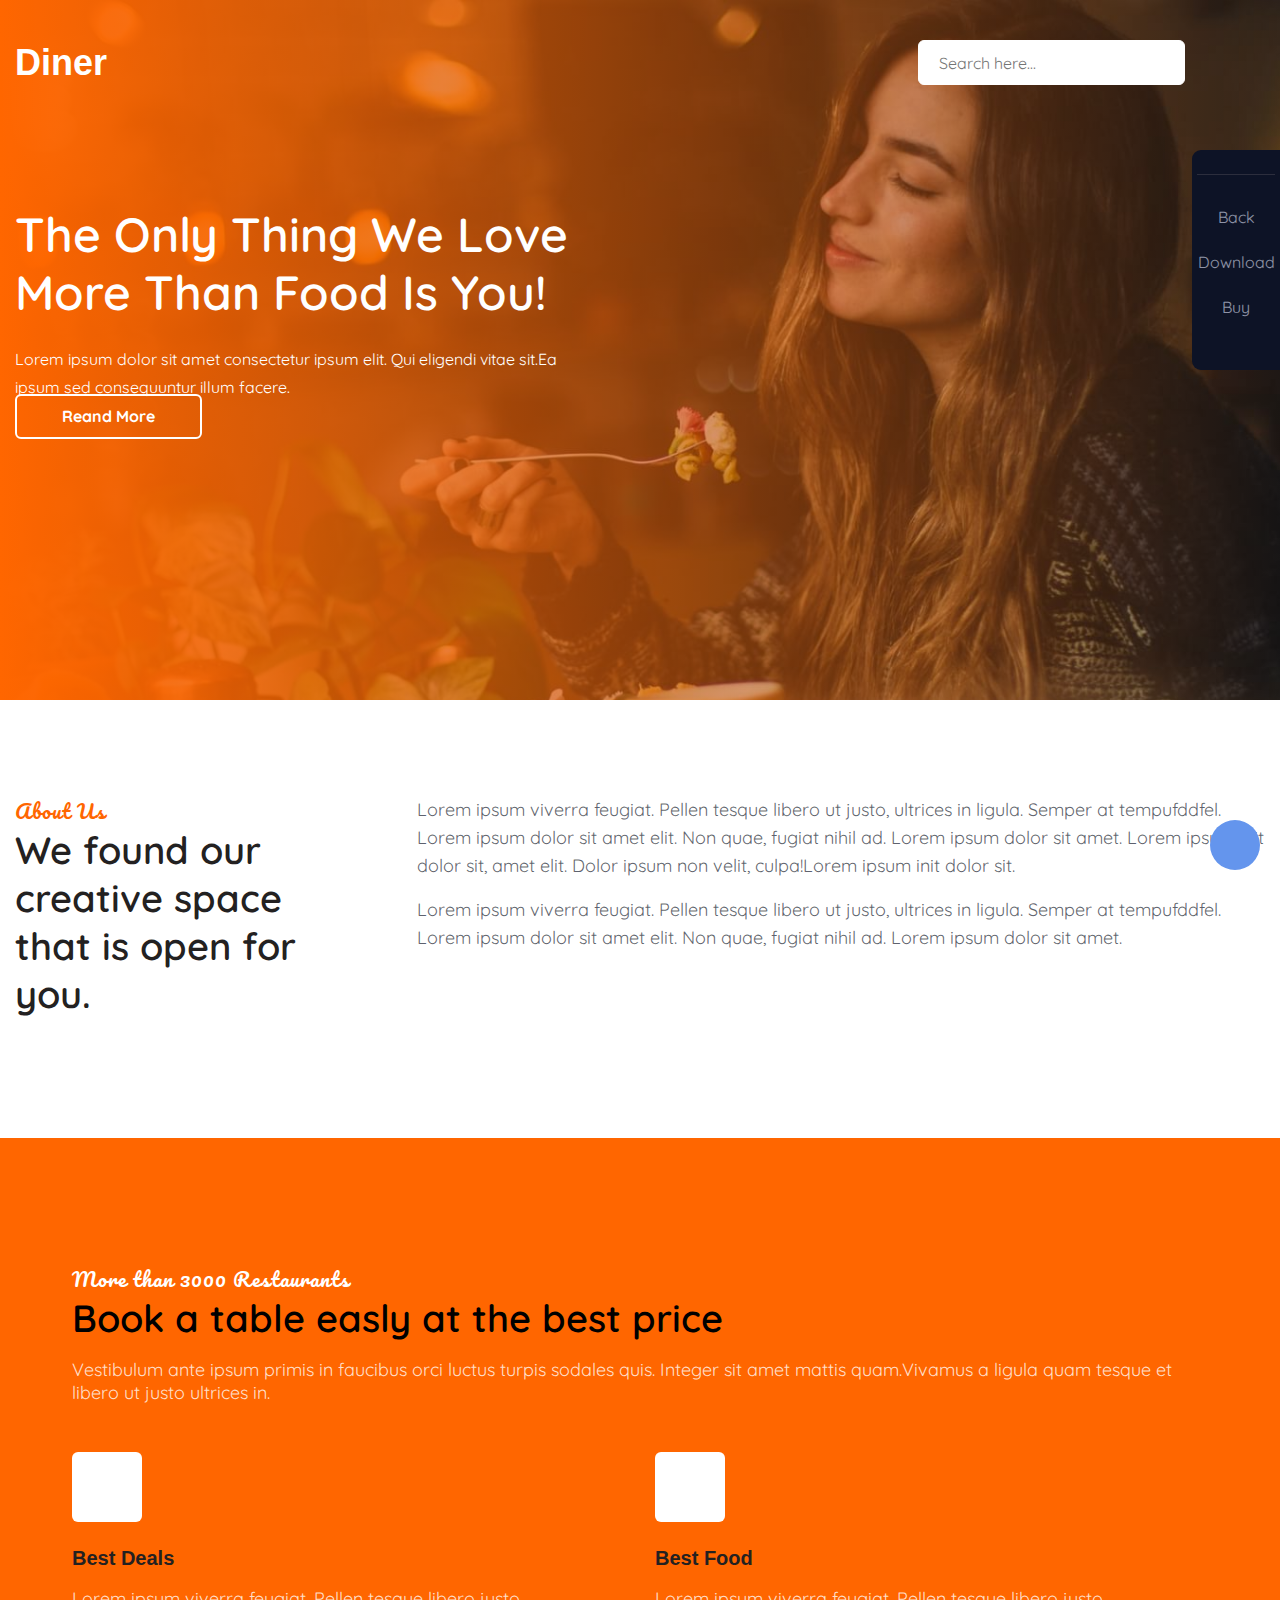
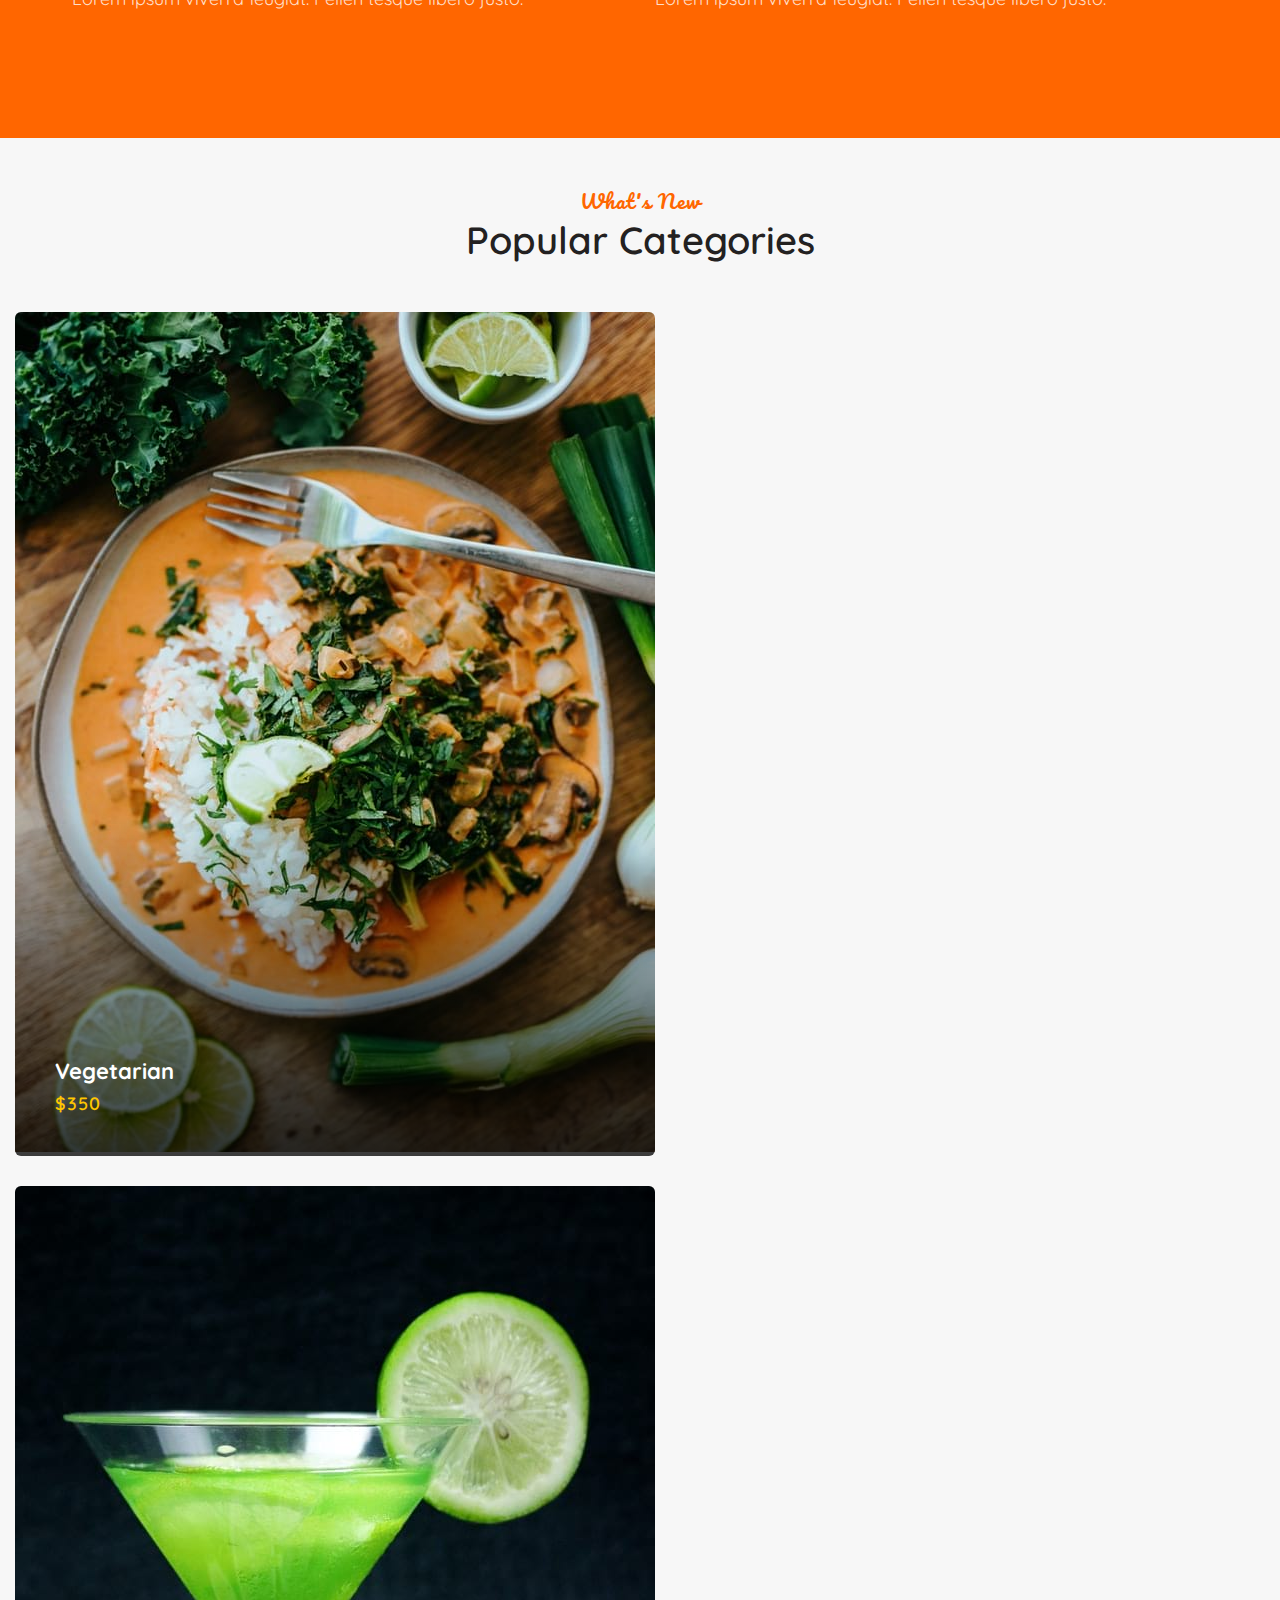
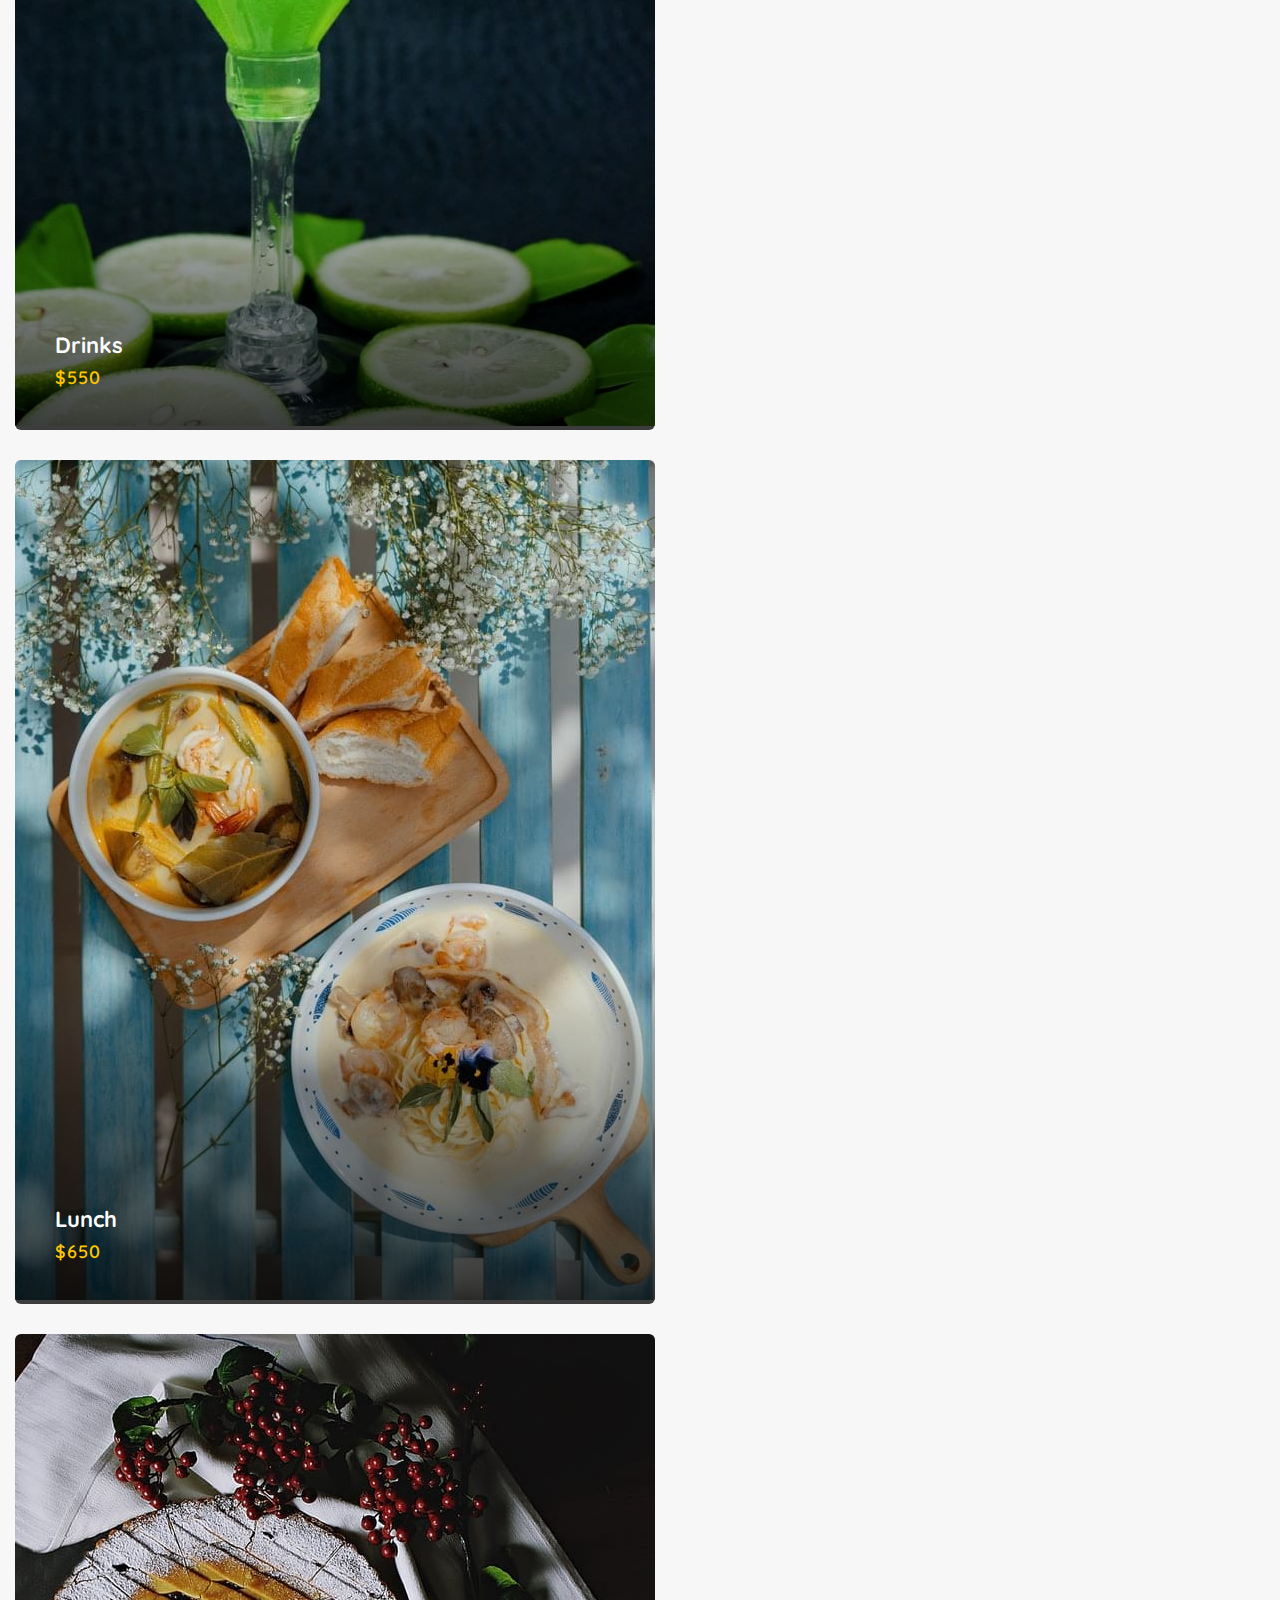
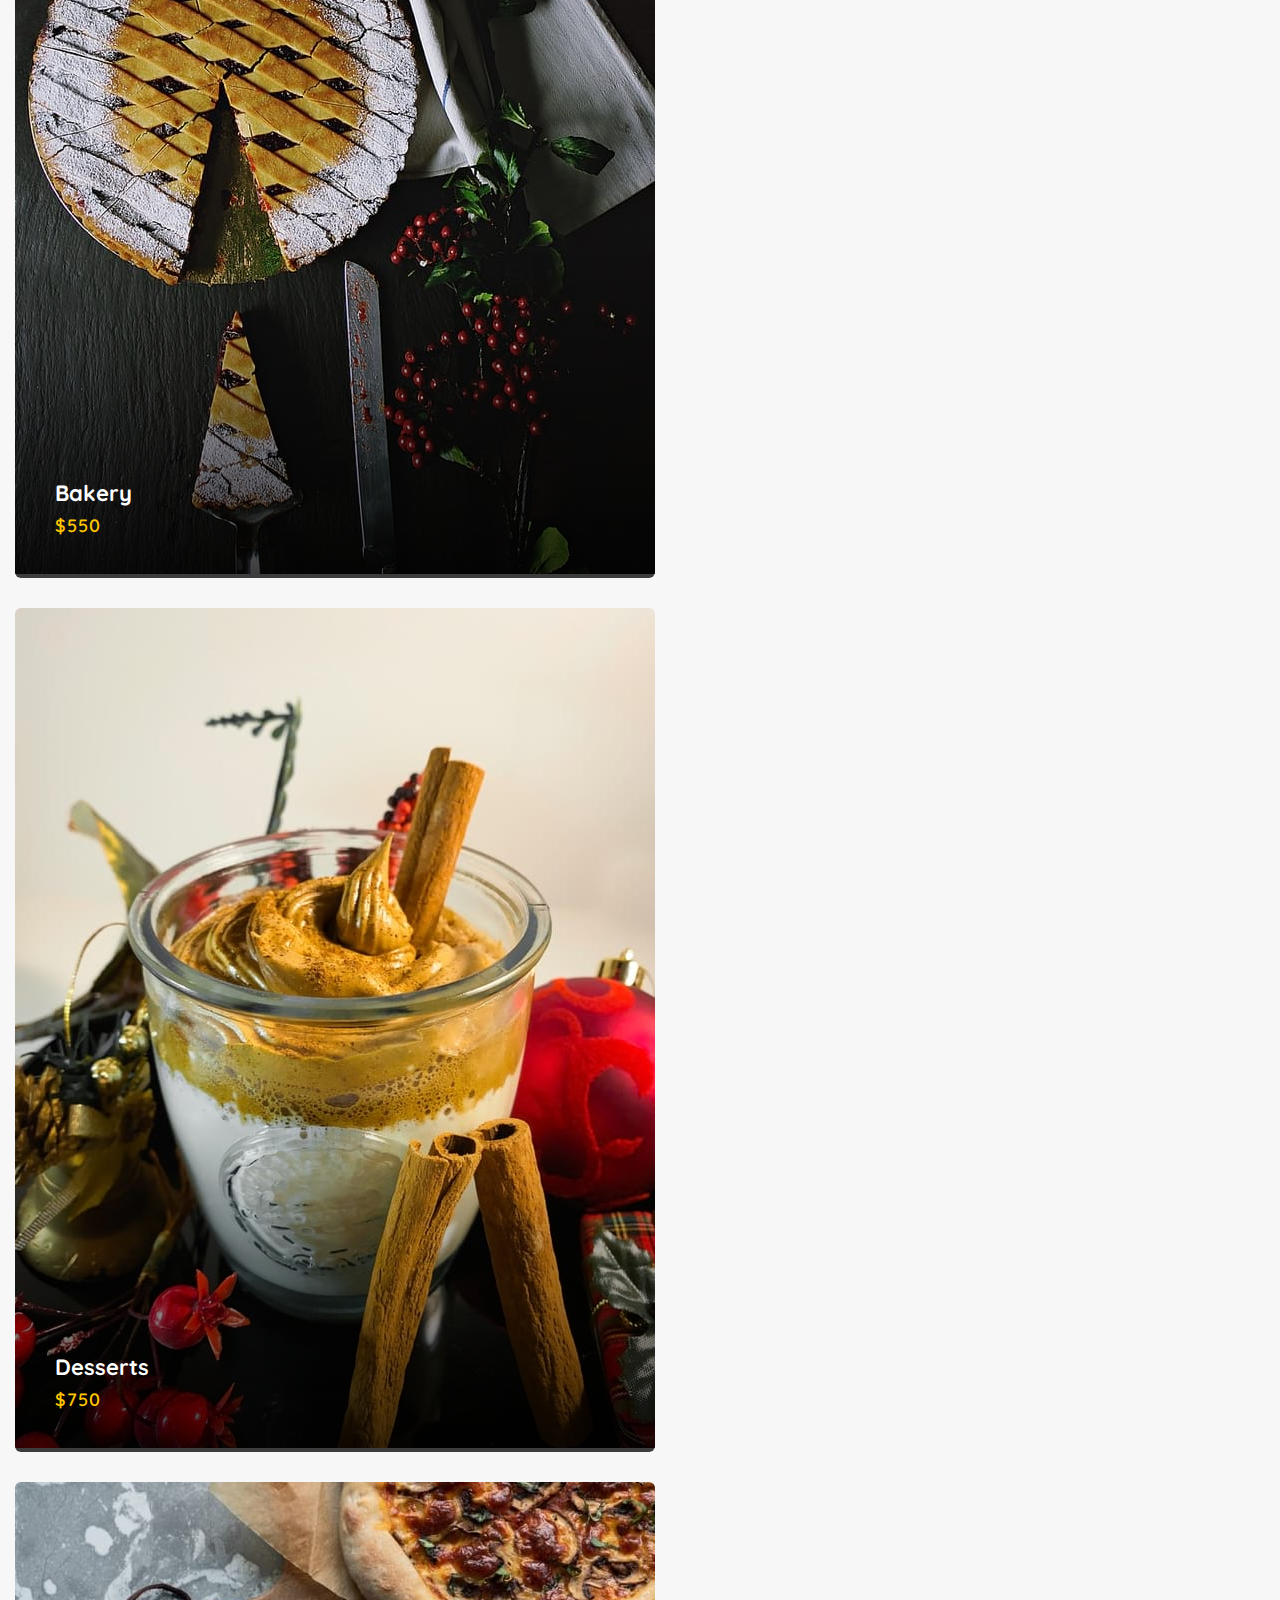
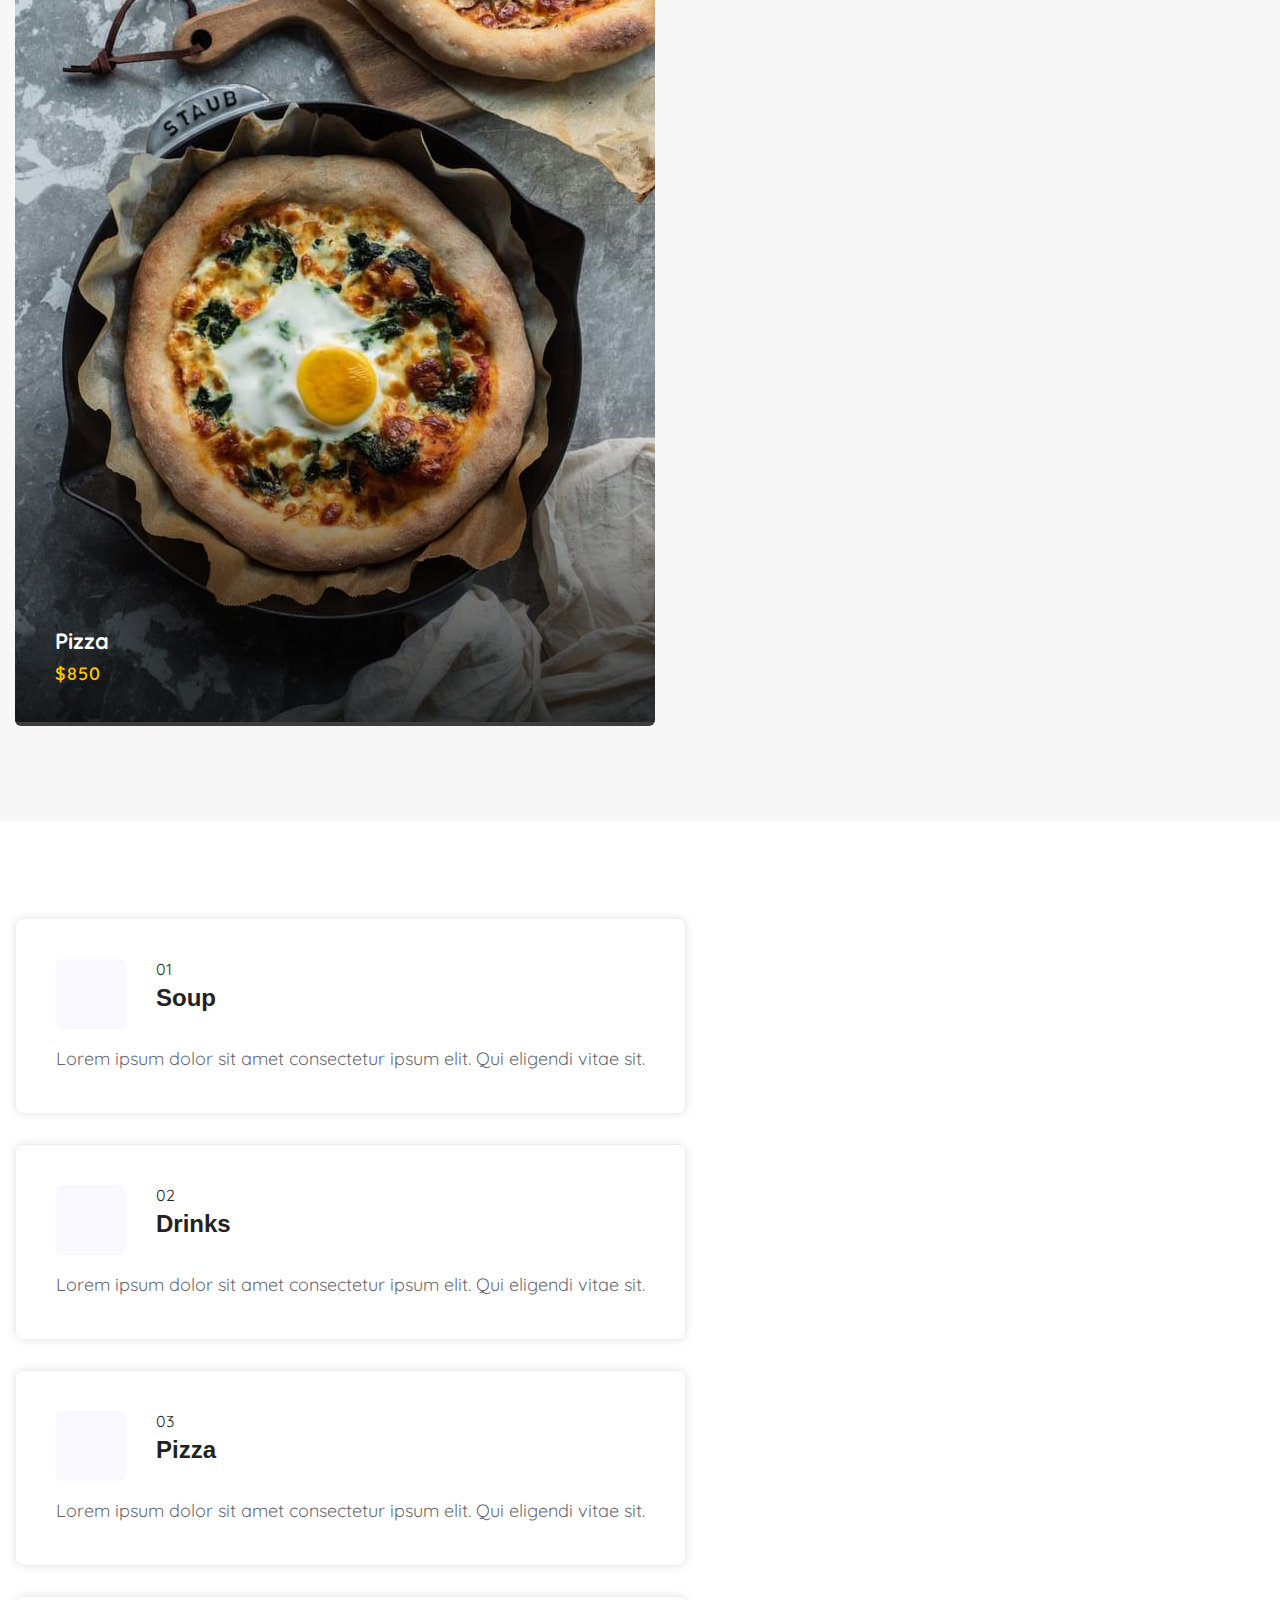
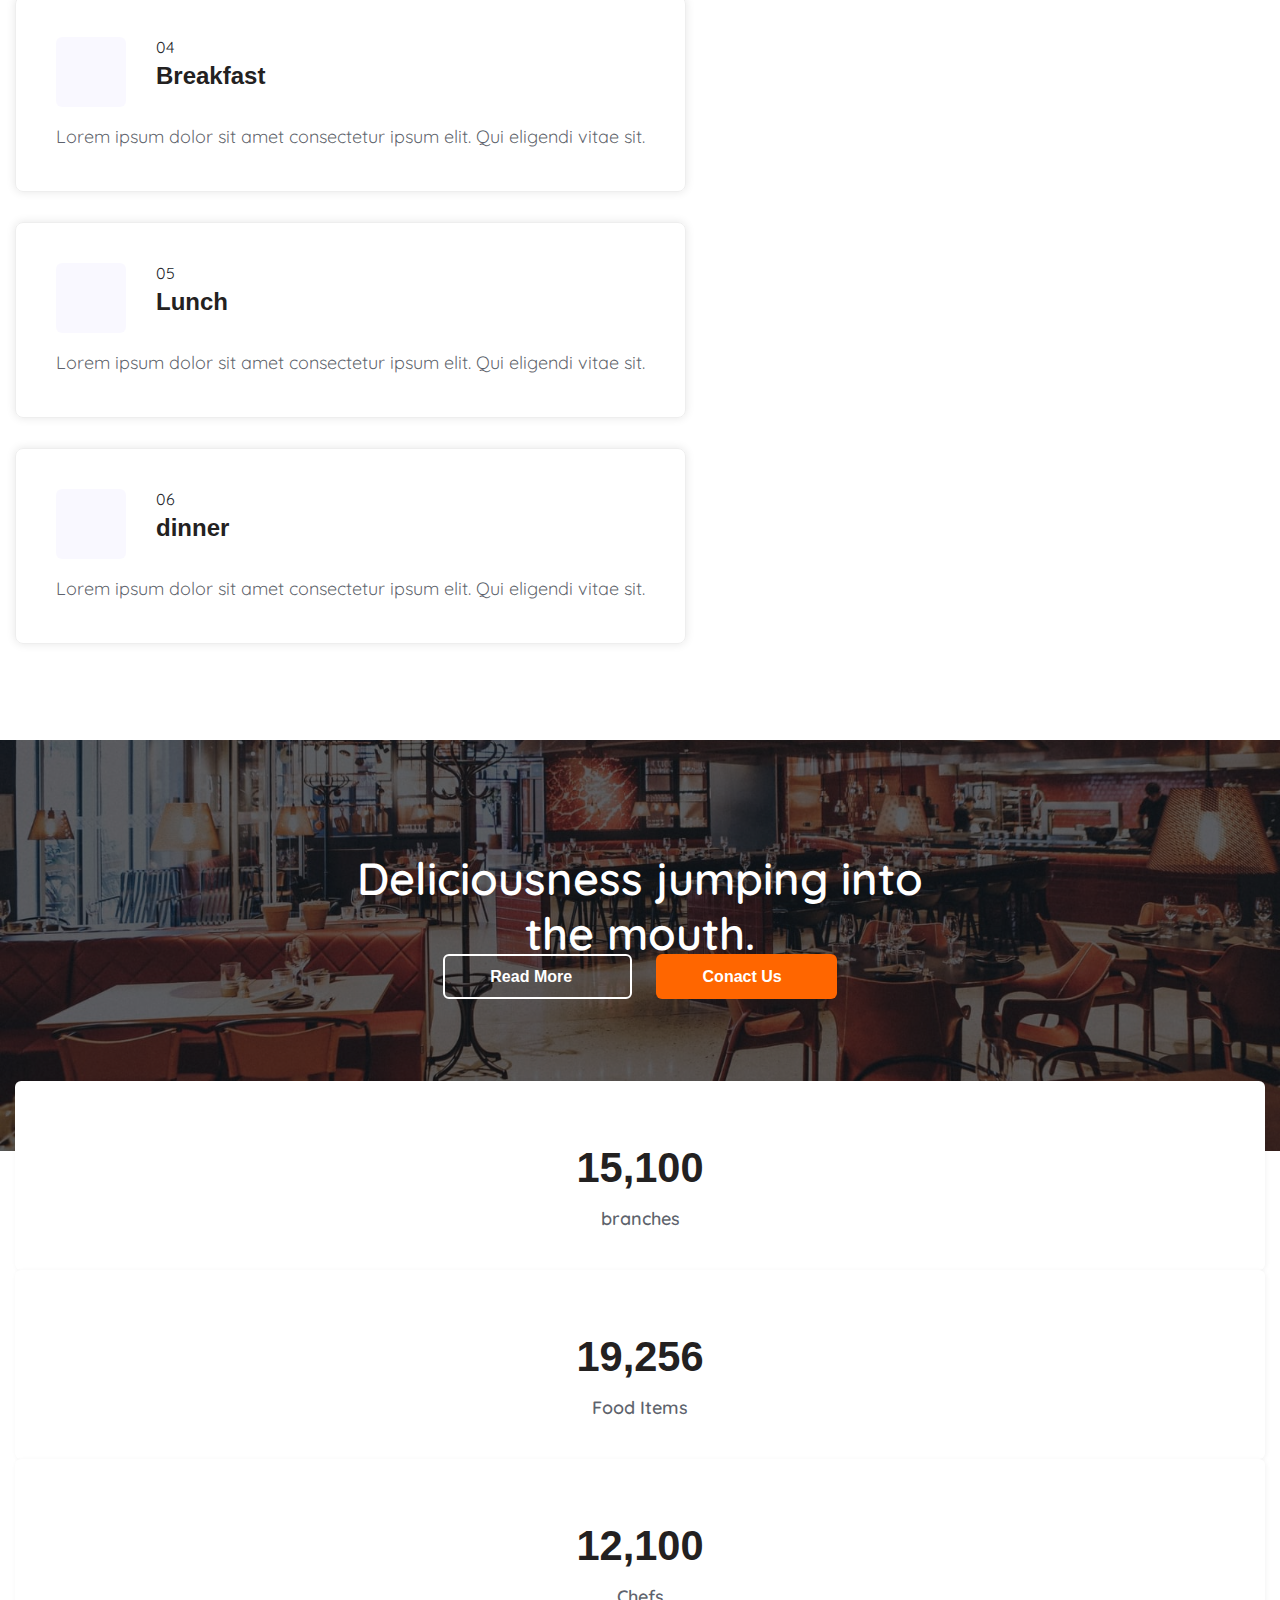
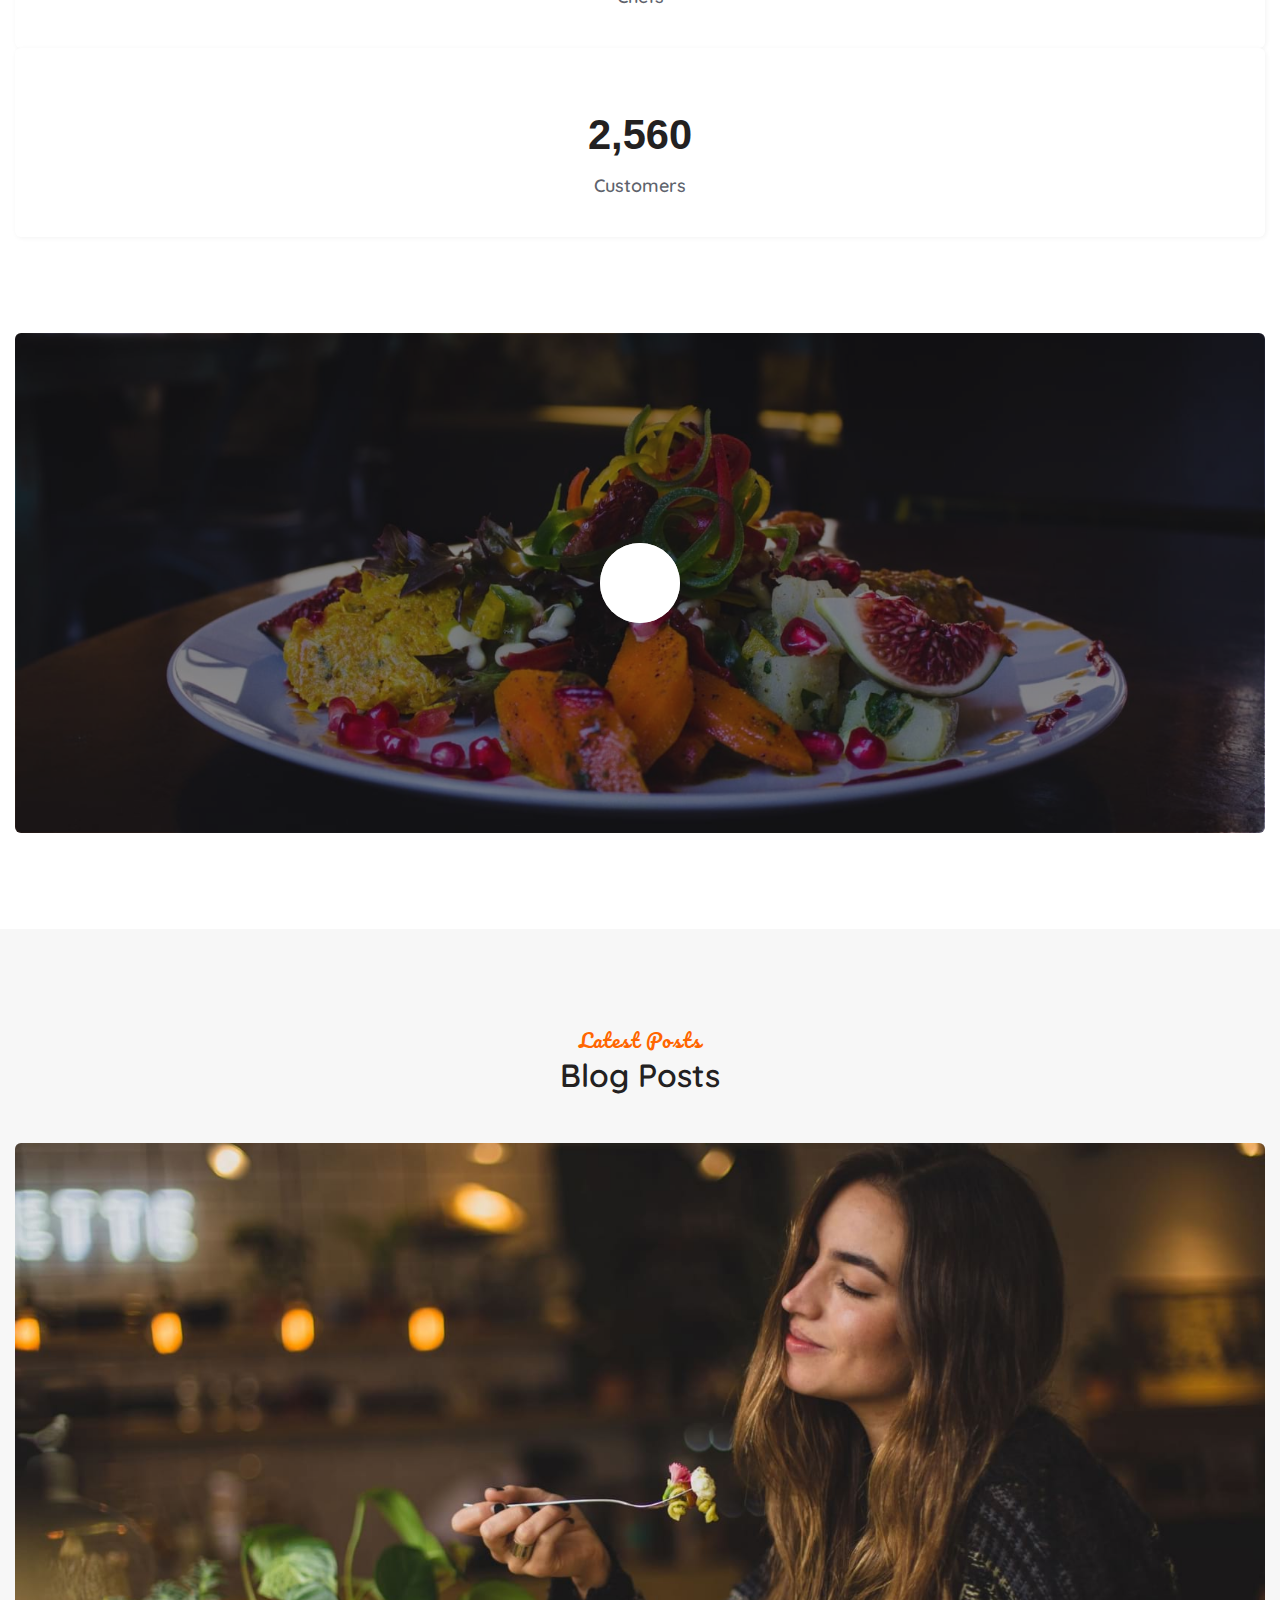
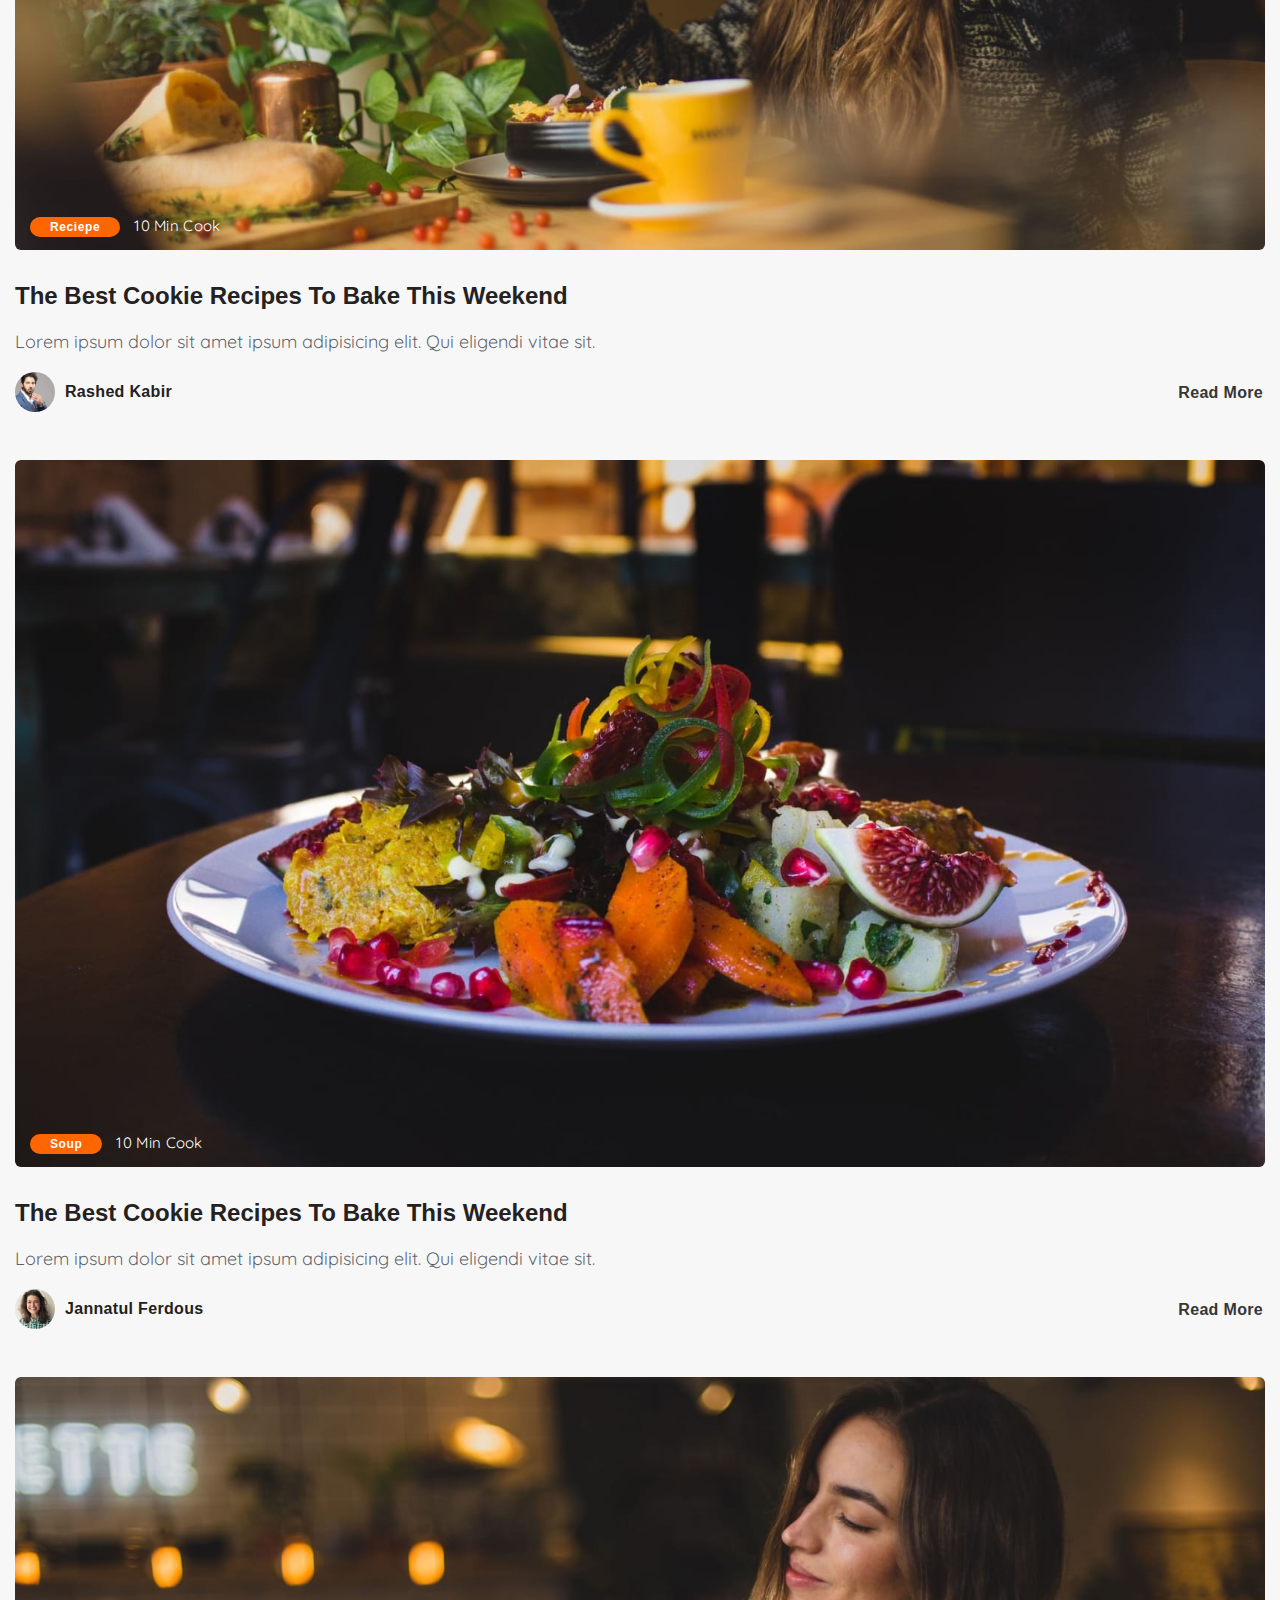
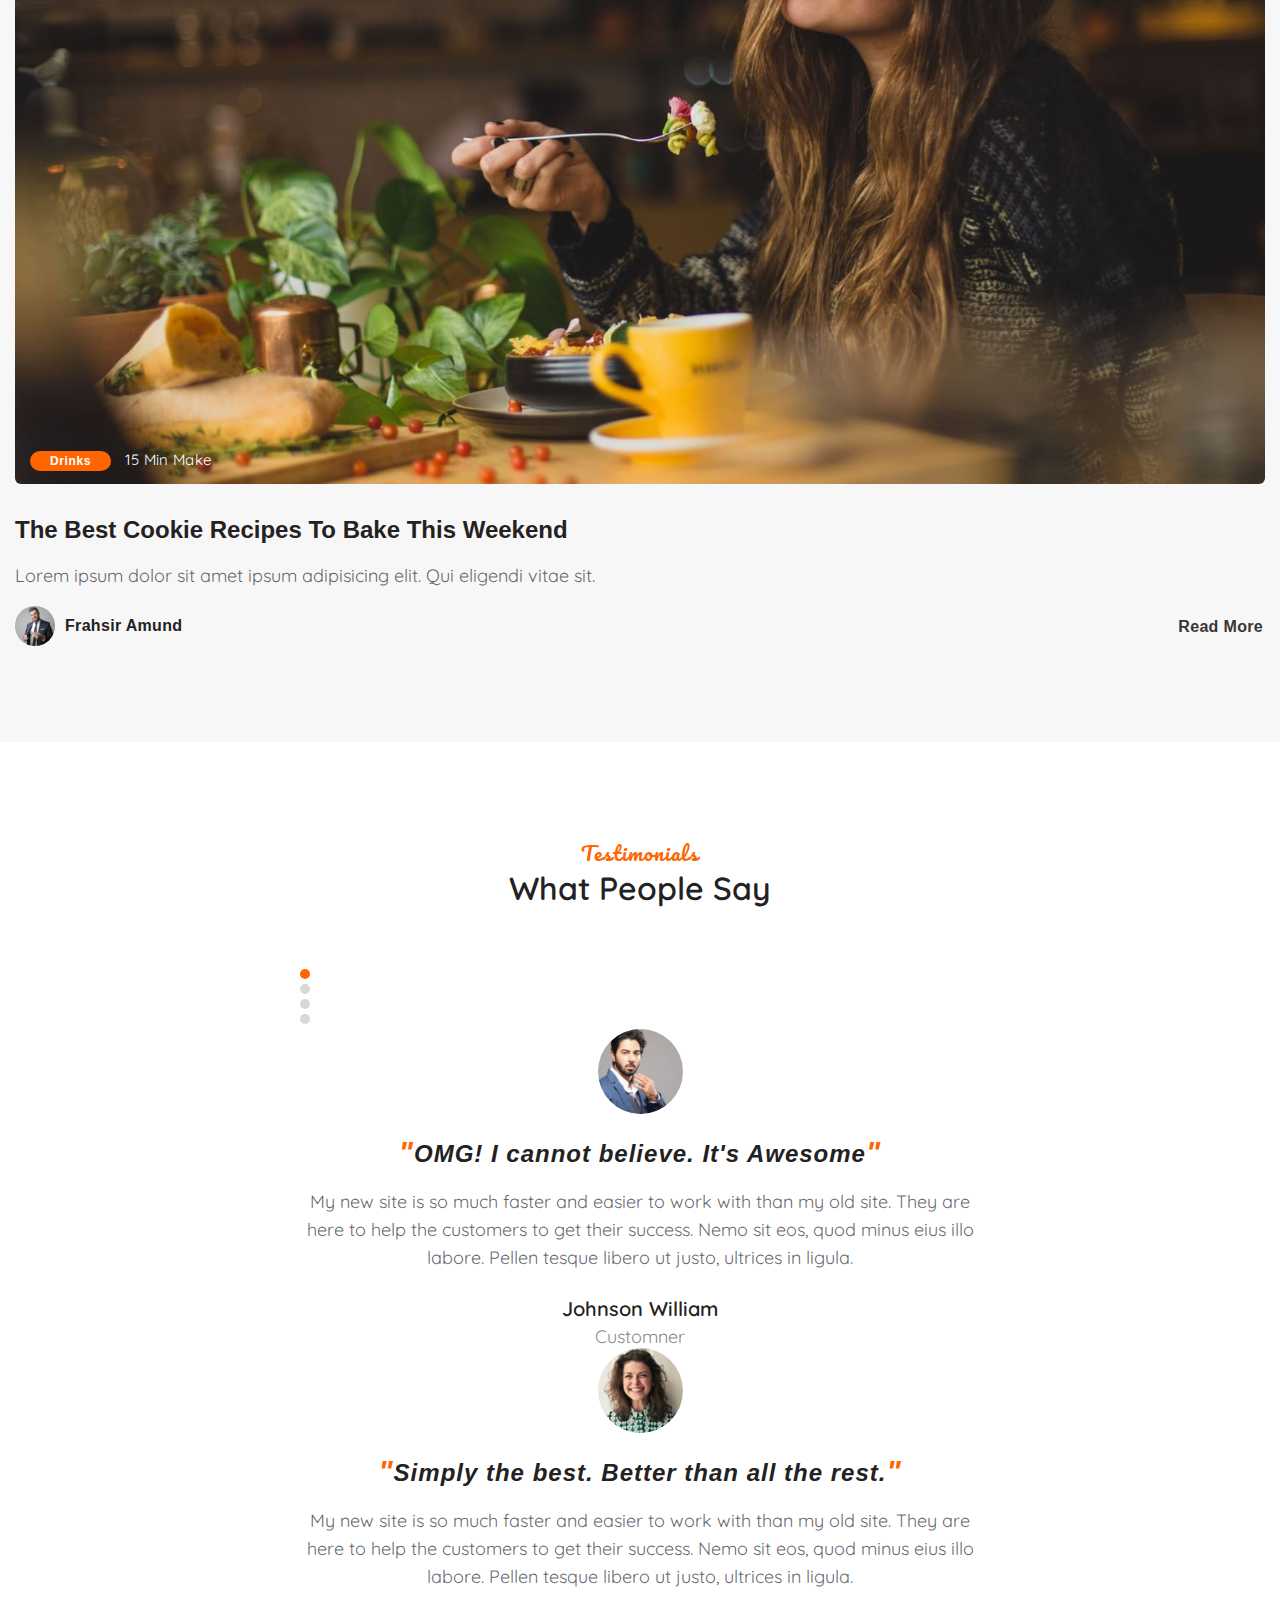
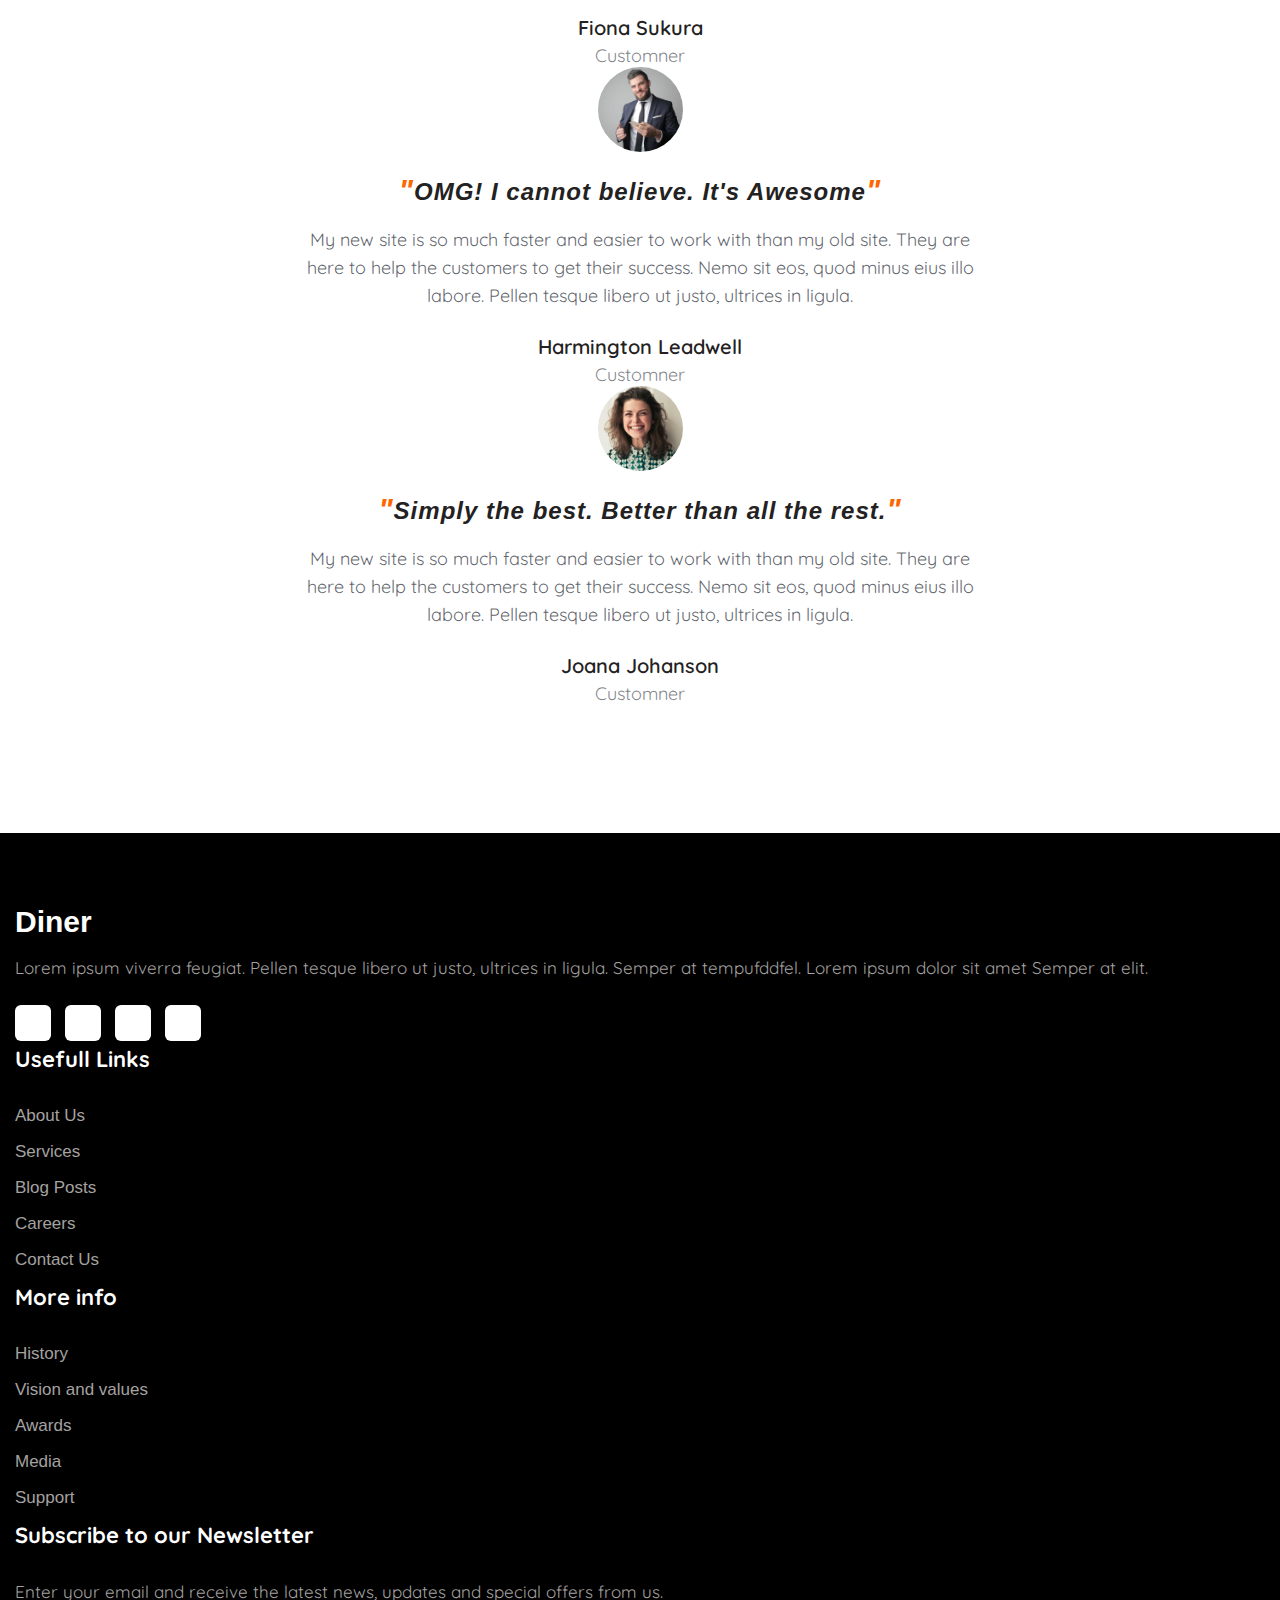
<file: index.html>
<!DOCTYPE html>
<html lang="en">

<head>
    <meta charset="UTF-8" />
    <meta http-equiv="X-UA-Compatible" content="IE=edge" />
    <meta name="viewport" content="width=device-width, initial-scale=1.0" />
    <title>Diner</title>

    <link rel="stylesheet" href="https://cdnjs.cloudflare.com/ajax/libs/font-awesome/6.1.1/css/all.min.css"
        integrity="sha512-KfkfwYDsLkIlwQp6LFnl8zNdLGxu9YAA1QvwINks4PhcElQSvqcyVLLD9aMhXd13uQjoXtEKNosOWaZqXgel0g=="
        crossorigin="anonymous" referrerpolicy="no-referrer" />

    <link rel="stylesheet" href="https://cdnjs.cloudflare.com/ajax/libs/animate.css/4.1.1/animate.min.css" />

    <link href="https://cdn.jsdelivr.net/npm/bootstrap@5.1.3/dist/css/bootstrap.min.css" rel="stylesheet"
        integrity="sha384-1BmE4kWBq78iYhFldvKuhfTAU6auU8tT94WrHftjDbrCEXSU1oBoqyl2QvZ6jIW3" crossorigin="anonymous" />

    <link rel="stylesheet" href="./assets/style.css" />
</head>

<body>
    <!-- banner -->
    <div class="banner" id="banner">
        <div class="container">
            <header class="header">
                <div class="logo">
                    <a href="#">Diner</a>
                </div>

                <div class="navigation">
                    <form class="search">
                        <input type="text" placeholder="Search here..." />
                        <i class="fa-solid fa-magnifying-glass"></i>
                    </form>

                    <div class="mode-container">
                        <i class="mod-moon fa-regular fa-moon"></i>
                        <i class="mode-sun fa-regular fa-sun"></i>
                    </div>

                    <button class="nav-bar js-nav-btn">
                        <i class="fa-solid fa-bars"></i>
                    </button>
                </div>
            </header>

            <div class="banner-info">
                <h1>The Only Thing We Love More Than Food Is You!</h1>

                <p>
                    Lorem ipsum dolor sit amet consectetur ipsum elit. Qui eligendi
                    vitae sit.Ea ipsum sed consequuntur illum facere.
                </p>

                <a href="" class="btn">
                    <span>Reand More</span>
                    <i class="fa-solid fa-angle-right"></i>
                </a>
            </div>
        </div>
    </div>
    <!-- end banner header -->

    <!-- about -->
    <section class="about">
        <div class="container">
            <div class="about-content">
                <div class="about-left col-lg-5">
                    <h1>About Us</h1>
                    <p>We found our creative space that is open for you.</p>
                </div>

                <div class="about-right col-lg-7">
                    <p>
                        Lorem ipsum viverra feugiat. Pellen tesque libero ut justo,
                        ultrices in ligula. Semper at tempufddfel. Lorem ipsum dolor sit
                        amet elit. Non quae, fugiat nihil ad. Lorem ipsum dolor sit amet.
                        Lorem ipsum init dolor sit, amet elit. Dolor ipsum non velit,
                        culpa!Lorem ipsum init dolor sit.
                    </p>

                    <p>
                        Lorem ipsum viverra feugiat. Pellen tesque libero ut justo,
                        ultrices in ligula. Semper at tempufddfel. Lorem ipsum dolor sit
                        amet elit. Non quae, fugiat nihil ad. Lorem ipsum dolor sit amet.
                    </p>
                </div>
            </div>
        </div>
    </section>
    <!-- end about -->

    <!-- booking -->
    <section class="booking">
        <div class="booking-row">
            <div class="booking-left col-lg-6">
                <div class="booking-bg-img"></div>
            </div>

            <div class="booking-right col-lg-6">
                <div class="booking-content">
                    <h1>More than 3000 Restaurants</h1>
                    <h2>Book a table easly at the best price</h2>
                    <p>
                        Vestibulum ante ipsum primis in faucibus orci luctus turpis
                        sodales quis. Integer sit amet mattis quam.Vivamus a ligula quam
                        tesque et libero ut justo ultrices in.
                    </p>

                    <div class="booking-best">
                        <div class="booking-item item-left">
                            <div class="icon">
                                <i class="fa-solid fa-thumbs-up"></i>
                            </div>
                            <a href="#">Best Deals</a>
                            <p>Lorem ipsum viverra feugiat. Pellen tesque libero justo.</p>
                        </div>

                        <div class="booking-item item-right">
                            <div class="icon">
                                <i class="fa-solid fa-utensils"></i>
                            </div>
                            <a href="#">Best Food</a>
                            <p>Lorem ipsum viverra feugiat. Pellen tesque libero justo.</p>
                        </div>
                    </div>
                </div>
            </div>
        </div>
    </section>
    <!-- end booking -->

    <!-- news -->
    <section class="category">
        <div class="container">
            <div class="category-header">
                <h6>What's New</h6>
                <h2>Popular Categories</h2>
            </div>

            <div class="category-row">
                <div class="category-item col-lg-4 col-6">
                    <div class="category-body">
                        <a href="#">
                            <img src="./assets/image/g1.jpg" alt="" />
                        </a>

                        <div class="category-content">
                            <h1>Vegetarian</h1>
                            <span>$350</span>
                        </div>
                    </div>
                </div>

                <div class="category-item col-lg-4 col-6">
                    <div class="category-body">
                        <a href="#">
                            <img src="./assets/image/g2.jpg" alt="" />
                        </a>

                        <div class="category-content">
                            <h1>Drinks</h1>
                            <span>$550</span>
                        </div>
                    </div>
                </div>

                <div class="category-item col-lg-4 col-6">
                    <div class="category-body">
                        <a href="#">
                            <img src="./assets/image/g3.jpg" alt="" />
                        </a>

                        <div class="category-content">
                            <h1>Lunch</h1>
                            <span>$650</span>
                        </div>
                    </div>
                </div>

                <div class="category-item col-lg-4 col-6">
                    <div class="category-body">
                        <a href="#">
                            <img src="./assets/image/g4.jpg" alt="" />
                        </a>

                        <div class="category-content">
                            <h1>Bakery</h1>
                            <span>$550</span>
                        </div>
                    </div>
                </div>

                <div class="category-item col-lg-4 col-6">
                    <div class="category-body">
                        <a href="#">
                            <img src="./assets/image/g5.jpg" alt="" />
                        </a>

                        <div class="category-content">
                            <h1>Desserts</h1>
                            <span>$750</span>
                        </div>
                    </div>
                </div>

                <div class="category-item col-lg-4 col-6">
                    <div class="category-body">
                        <a href="#">
                            <img src="./assets/image/g6.jpg" alt="" />
                        </a>

                        <div class="category-content">
                            <h1>Pizza</h1>
                            <span>$850</span>
                        </div>
                    </div>
                </div>
            </div>
        </div>
    </section>
    <!-- end category -->

    <!-- begin services -->
    <section class="services">
        <div class="container">
            <div class="services-row">
                <div class="services-col col-12 col-md-6 col-lg-4">
                    <div class="services-content">
                        <div class="box-grid">
                            <div class="icon">
                                <i class="fa-solid fa-users"></i>
                            </div>

                            <div class="info">
                                <p>01</p>
                                <h3>
                                    <a href="">Soup</a>
                                </h3>
                            </div>
                        </div>
                        <p>
                            Lorem ipsum dolor sit amet consectetur ipsum elit. Qui eligendi
                            vitae sit.
                        </p>
                    </div>
                </div>

                <div class="services-col col-12 col-md-6 col-lg-4">
                    <div class="services-content">
                        <div class="box-grid">
                            <div class="icon">
                                <i class="fa-solid fa-shield-halved"></i>
                            </div>
                            <div class="info">
                                <p>02</p>
                                <h3>
                                    <a href="">Drinks</a>
                                </h3>
                            </div>
                        </div>
                        <p>
                            Lorem ipsum dolor sit amet consectetur ipsum elit. Qui eligendi
                            vitae sit.
                        </p>
                    </div>
                </div>

                <div class="services-col col-12 col-md-6 col-lg-4">
                    <div class="services-content">
                        <div class="box-grid">
                            <div class="icon">
                                <i class="fa-solid fa-temperature-full"></i>
                            </div>
                            <div class="info">
                                <p>03</p>
                                <h3>
                                    <a href="">Pizza</a>
                                </h3>
                            </div>
                        </div>
                        <p>
                            Lorem ipsum dolor sit amet consectetur ipsum elit. Qui eligendi
                            vitae sit.
                        </p>
                    </div>
                </div>

                <div class="services-col col-12 col-md-6 col-lg-4">
                    <div class="services-content">
                        <div class="box-grid">
                            <div class="icon">
                                <i class="fa-solid fa-hands-asl-interpreting"></i>
                            </div>
                            <div class="info">
                                <p>04</p>
                                <h3>
                                    <a href="">Breakfast</a>
                                </h3>
                            </div>
                        </div>
                        <p>
                            Lorem ipsum dolor sit amet consectetur ipsum elit. Qui eligendi
                            vitae sit.
                        </p>
                    </div>
                </div>

                <div class="services-col col-12 col-md-6 col-lg-4">
                    <div class="services-content">
                        <div class="box-grid">
                            <div class="icon">
                                <i class="fa-solid fa-paintbrush"></i>
                            </div>
                            <div class="info">
                                <p>05</p>
                                <h3>
                                    <a href="">Lunch</a>
                                </h3>
                            </div>
                        </div>
                        <p>
                            Lorem ipsum dolor sit amet consectetur ipsum elit. Qui eligendi
                            vitae sit.
                        </p>
                    </div>
                </div>

                <div class="services-col col-12 col-md-6 col-lg-4">
                    <div class="services-content">
                        <div class="box-grid">
                            <div class="icon">
                                <i class="fa-solid fa-eraser"></i>
                            </div>
                            <div class="info">
                                <p>06</p>
                                <h3>
                                    <a href="">dinner</a>
                                </h3>
                            </div>
                        </div>
                        <p>
                            Lorem ipsum dolor sit amet consectetur ipsum elit. Qui eligendi
                            vitae sit.
                        </p>
                    </div>
                </div>
            </div>
        </div>
    </section>
    <!-- end services -->

    <!-- contact -->
    <section class="contact">
        <div class="container">
            <div class="welcome">
                <h3>Deliciousness jumping into the mouth.</h3>

                <div class="welcome-btn">
                    <a href="" class="btn btn-left">
                        <span>Read More</span>
                        <i class="fa-solid fa-angle-right"></i>
                    </a>
                    <a href="" class="btn btn-right">
                        <span>Conact Us</span>
                        <i class="fa-solid fa-angle-right"></i>
                    </a>
                </div>
            </div>
        </div>
    </section>
    <!-- end contact -->

    <!-- begin statistic -->
    <section class="statistic">
        <div class="container">
            <div class="row">
                <div class="item col-lg-3 col-6">
                    <div class="content">
                        <i class="fa-solid fa-building"></i>
                        <span>15,100</span>
                        <p>branches</p>
                    </div>
                </div>

                <div class="item col-lg-3 col-6">
                    <div class="content">
                        <i class="fa-solid fa-utensils"></i>
                        <span>19,256</span>
                        <p>Food Items</p>
                    </div>
                </div>

                <div class="item col-lg-3 col-6">
                    <div class="content">
                        <i class="fa-solid fa-users"></i>
                        <span>12,100</span>
                        <p>Chefs</p>
                    </div>
                </div>

                <div class="item col-lg-3 col-6">
                    <div class="content">
                        <i class="fa-regular fa-face-smile-wink"></i>
                        <span>2,560</span>
                        <p>Customers</p>
                    </div>
                </div>
            </div>
        </div>
    </section>
    <!-- end statistic -->

    <!-- begin intro video -->
    <section class="intro-video">
        <div class="container">
            <div class="content">
                <button>
                    <i class="fa-solid fa-play js-video-btn"></i>
                    <span></span>
                    <span></span>
                    <span></span>
                </button>
            </div>
        </div>
    </section>
    <!-- end intro video -->

    <!-- begin blog -->
    <section class="blog">
        <div class="container">
            <div class="blog-title">
                <h6>Latest Posts</h6>
                <h2>Blog Posts</h2>
            </div>

            <div class="row">
                <div class="item col-lg-4">
                    <div class="content">
                        <div class="content-header">
                            <a href="#">
                                <img src="./assets/image/banner1.jpg" alt="" />
                            </a>
                            <div class="content-post">
                                <a href="#Receipe">Reciepe</a>
                                <p>
                                    <i class="fa-regular fa-clock"></i>
                                    <span>10 Min Cook</span>
                                </p>
                            </div>
                        </div>

                        <div class="content-body">
                            <a href="#">The Best Cookie Recipes To Bake This Weekend</a>
                            <p>
                                Lorem ipsum dolor sit amet ipsum adipisicing elit. Qui
                                eligendi vitae sit.
                            </p>
                            <div class="content-footer">
                                <div class="cus-info">
                                    <a href="#img">
                                        <img src="./assets/image/team1.jpg" alt="" />
                                    </a>
                                    <a href="#url">Rashed Kabir</a>
                                </div>

                                <a href="#read">
                                    <span>Read More</span>
                                    <i class="fa-solid fa-angle-right"></i>
                                </a>
                            </div>
                        </div>
                    </div>
                </div>

                <div class="item col-lg-4">
                    <div class="content">
                        <div class="content-header">
                            <a href="#">
                                <img src="./assets/image/banner3.jpg" alt="" />
                            </a>
                            <div class="content-post">
                                <a href="#Soup">Soup</a>
                                <p>
                                    <i class="fa-regular fa-clock"></i>
                                    <span>10 Min Cook</span>
                                </p>
                            </div>
                        </div>

                        <div class="content-body">
                            <a href="#">The Best Cookie Recipes To Bake This Weekend</a>
                            <p>
                                Lorem ipsum dolor sit amet ipsum adipisicing elit. Qui
                                eligendi vitae sit.
                            </p>
                            <div class="content-footer">
                                <div class="cus-info">
                                    <a href="#img">
                                        <img src="./assets/image/team2.jpg" alt="" />
                                    </a>
                                    <a href="#url">Jannatul Ferdous</a>
                                </div>

                                <a href="#read">
                                    <span>Read More</span>
                                    <i class="fa-solid fa-angle-right"></i>
                                </a>
                            </div>
                        </div>
                    </div>
                </div>

                <div class="item col-lg-4">
                    <div class="content">
                        <div class="content-header">
                            <a href="#">
                                <img src="./assets/image/banner1.jpg" alt="" />
                            </a>
                            <div class="content-post">
                                <a href="#Drinks">Drinks</a>
                                <p>
                                    <i class="fa-regular fa-clock"></i>
                                    <span>15 Min Make</span>
                                </p>
                            </div>
                        </div>

                        <div class="content-body">
                            <a href="#">The Best Cookie Recipes To Bake This Weekend</a>
                            <p>
                                Lorem ipsum dolor sit amet ipsum adipisicing elit. Qui
                                eligendi vitae sit.
                            </p>
                            <div class="content-footer">
                                <div class="cus-info">
                                    <a href="#img">
                                        <img src="./assets/image/team3.jpg" alt="" />
                                    </a>
                                    <a href="#url">Frahsir Amund</a>
                                </div>

                                <a href="#read">
                                    <span>Read More</span>
                                    <i class="fa-solid fa-angle-right"></i>
                                </a>
                            </div>
                        </div>
                    </div>
                </div>
            </div>
        </div>
    </section>
    <!-- end blog -->

    <!-- begin review -->
    <section class="review">
        <div class="container">
            <div class="review-title">
                <h6>Testimonials</h6>
                <h2>What People Say</h2>
            </div>

            <div class="review-content">
                <div class="review-body">
                    <div id="carousel-slide" class="carousel slide" data-bs-ride="carousel">
                        <div class="carousel-indicators">
                            <button type="button" data-bs-target="#carousel-slide" data-bs-slide-to="0" class="active"
                                aria-current="true" aria-label="Slide 1"></button>
                            <button type="button" data-bs-target="#carousel-slide" data-bs-slide-to="1"
                                aria-label="Slide 2"></button>
                            <button type="button" data-bs-target="#carousel-slide" data-bs-slide-to="2"
                                aria-label="Slide 3"></button>
                            <button type="button" data-bs-target="#carousel-slide" data-bs-slide-to="3"
                                aria-label="Slide 4"></button>
                        </div>

                        <div class="carousel-inner">
                            <div class="carousel-item active">
                                <a href="#" class="comment-img">
                                    <img src="./assets/image/team1.jpg" alt="" />
                                </a>

                                <div class="review-icon">
                                    <i class="fa-solid fa-quote-left"></i>
                                </div>

                                <p>OMG! I cannot believe. It's Awesome</p>
                                <span>My new site is so much faster and easier to work with than
                                    my old site. They are here to help the customers to get
                                    their success. Nemo sit eos, quod minus eius illo labore.
                                    Pellen tesque libero ut justo, ultrices in ligula.
                                </span>

                                <div class="review-customer">
                                    <h1>Johnson William</h1>
                                    <p>Customner</p>
                                </div>
                            </div>

                            <div class="carousel-item">
                                <a href="#" class="comment-img">
                                    <img src="./assets/image/team2.jpg" alt="" />
                                </a>

                                <div class="review-icon">
                                    <i class="fa-solid fa-quote-left"></i>
                                </div>

                                <p>Simply the best. Better than all the rest.</p>
                                <span>My new site is so much faster and easier to work with than
                                    my old site. They are here to help the customers to get
                                    their success. Nemo sit eos, quod minus eius illo labore.
                                    Pellen tesque libero ut justo, ultrices in ligula.
                                </span>

                                <div class="review-customer">
                                    <h1>Fiona Sukura</h1>
                                    <p>Customner</p>
                                </div>
                            </div>

                            <div class="carousel-item">
                                <a href="#" class="comment-img">
                                    <img src="./assets/image/team3.jpg" alt="" />
                                </a>

                                <div class="review-icon">
                                    <i class="fa-solid fa-quote-left"></i>
                                </div>

                                <p>OMG! I cannot believe. It's Awesome</p>
                                <span>My new site is so much faster and easier to work with than
                                    my old site. They are here to help the customers to get
                                    their success. Nemo sit eos, quod minus eius illo labore.
                                    Pellen tesque libero ut justo, ultrices in ligula.
                                </span>

                                <div class="review-customer">
                                    <h1>Harmington Leadwell</h1>
                                    <p>Customner</p>
                                </div>
                            </div>

                            <div class="carousel-item">
                                <a href="#" class="comment-img">
                                    <img src="./assets/image/team2.jpg" alt="" />
                                </a>

                                <div class="review-icon">
                                    <i class="fa-solid fa-quote-left"></i>
                                </div>

                                <p>Simply the best. Better than all the rest.</p>
                                <span>My new site is so much faster and easier to work with than
                                    my old site. They are here to help the customers to get
                                    their success. Nemo sit eos, quod minus eius illo labore.
                                    Pellen tesque libero ut justo, ultrices in ligula.
                                </span>

                                <div class="review-customer">
                                    <h1>Joana Johanson</h1>
                                    <p>Customner</p>
                                </div>
                            </div>
                        </div>
                    </div>
                </div>
            </div>
        </div>
    </section>
    <!-- end review -->

    <!-- begin footer -->
    <footer class="footer">
        <div class="container">
            <div class="row">
                <div class="footer-dinner item item1 col-lg-4 col-md-6 col-sm-7 col-12">
                    <div class="footer-content">
                        <a href="#">
                            <h1>Diner</h1>
                        </a>
                        <p>Lorem ipsum viverra feugiat. Pellen tesque libero ut justo, ultrices in ligula. Semper at
                            tempufddfel. Lorem ipsum dolor sit amet Semper at elit.
                        </p>
                        <div class="footer-social-logo">
                            <a href="#">
                                <i class="fa-brands fa-facebook-f"></i>
                            </a>
                            <a href="#">
                                <i class="fa-brands fa-twitter"></i>
                            </a>
                            <a href="#">
                                <i class="fa-brands fa-instagram"></i>
                            </a>
                            <a href="#">
                                <i class="fa-brands fa-linkedin-in"></i>
                            </a>
                        </div>
                    </div>
                </div>

                <div class="footer-links item item2 col-lg-2 col-md-6 col-sm-5 col-6">
                    <div class="footer-content">
                        <h1>Usefull Links</h1>
                        <ul>
                            <li><a href="#">About Us</a></li>
                            <li><a href="./service.html">Services</a></li>
                            <li><a href="#">Blog Posts</a></li>
                            <li><a href="#">Careers</a></li>
                            <li><a href="./contact.html">Contact Us</a></li>
                        </ul>
                    </div>
                </div>

                <div class="footer-links item item3 col-lg-2 col-md-6 col-sm-5 col-6">
                    <div class="footer-content">
                        <h1>More info</h1>
                        <ul>
                            <li><a href="#">History</a></li>
                            <li><a href="#">Vision and values</a></li>
                            <li><a href="#">Awards</a></li>
                            <li><a href="#">Media</a></li>
                            <li><a href="#">Support</a></li>
                        </ul>
                    </div>
                </div>

                <div class="footer-subscribe item item4 col-lg-4 col-md-6 col-sm-7 col-12">
                    <div class="footer-content">
                        <h1>Subscribe to our Newsletter</h1>
                        <p>Enter your email and receive the latest news, updates and special offers from us.</p>
                        <form action="#">
                            <input type="text" placeholder="Your Email Address">
                            <button class="btn w-100 mt-3">Subscribe Now</button>
                        </form>
                    </div>
                </div>
            </div>
        </div>
    </footer>
    <!-- end footer -->

    <!-- begin copyright -->
    <section class="copyright">
        <div class="container">
            <div class="row">
                <p class="copy-content col-lg-6 col-12 ">
                    © 2021 Diner. All rights reserved. Design by
                    <a href="https://w3layouts.com/">W3Layouts</a>
                </p>
                <div class="copy-list col-lg-6 col-12">
                    <ul>
                        <li><a href="#">Careers</a></li>
                        <li><a href="#">Privacy Policy</a></li>
                        <li><a href="#">Contact Us</a></li>
                    </ul>
                </div>
            </div>
        </div>
    </section>
    <!-- end copyright -->

    <!-- back to top -->
    <a href="#banner" class="back-to-top">
        <i class="fa-solid fa-angle-up"></i>
    </a>
    <!-- end back to top -->

    <!-- right sidebar -->
    <section class="right-sidebar">
        <div class="rsb-container">
            <div class="rsb-toggle">
                <i class="fa-solid fa-angles-right"></i>
            </div>

            <div class="rsb-nav">
                <a href="https://w3layouts.com/template/diner-website-template/">
                    <i class="fa-solid fa-arrow-left"></i>
                    <span>Back</span>
                </a>

                <a href="https://w3layouts.com/template/diner-website-template/">
                    <i class="fa-solid fa-download"></i>
                    <span>Download</span>
                </a>

                <a href="https://w3layouts.com/checkout/?add-to-cart=4763800000018623">
                    <i class="fa-solid fa-cart-shopping"></i>
                    <span>Buy</span>
                </a>
            </div>
        </div>
    </section>
    <!-- end right sidebar -->

    <!-- modal navbar button -->
    <section class="modal-nav-btn js-modal-nav animate__animated animate__zoomIn">
        <button class="js-modal-close">
            <i class="fa-solid fa-xmark"></i>
        </button>

        <div class="modal-nav-menu">
            <ul>
                <li><a href="./index.html" target="_blank">Home</a></li>
                <li><a href="#">About</a></li>
                <li><a href="./service.html" target="_blank">Services</a></li>
                <li><a href="#">Blog Posts</a></li>
                <li><a href="#">404 Page</a></li>
                <li><a href="#">Elements</a></li>
                <li><a href="./contact.html" target="_blank">Contact</a></li>
                <li><a href="#">Landing Page</a></li>
            </ul>
        </div>
    </section>
    <!-- end modal navbar button -->

    <!-- modal intro video -->
    <section class="modal-intro-video js-modal-video">
        <div class="container">
            <div class="content">
                <button class="js-video-close">
                    <i class="fa-solid fa-xmark"></i>
                </button>

                <iframe src="https://player.vimeo.com/video/305185528" frameborder="0" allowfullscreen></iframe>
            </div>
        </div>
    </section>
    <!-- end modal intro video -->

    <!-- Javascript -->
    <script src="https://cdn.jsdelivr.net/npm/bootstrap@5.1.3/dist/js/bootstrap.bundle.min.js"
        integrity="sha384-ka7Sk0Gln4gmtz2MlQnikT1wXgYsOg+OMhuP+IlRH9sENBO0LRn5q+8nbTov4+1p" crossorigin="anonymous">
    </script>

    <script src="./assets/JS/index.js"></script>
</body>

</html>
</file>
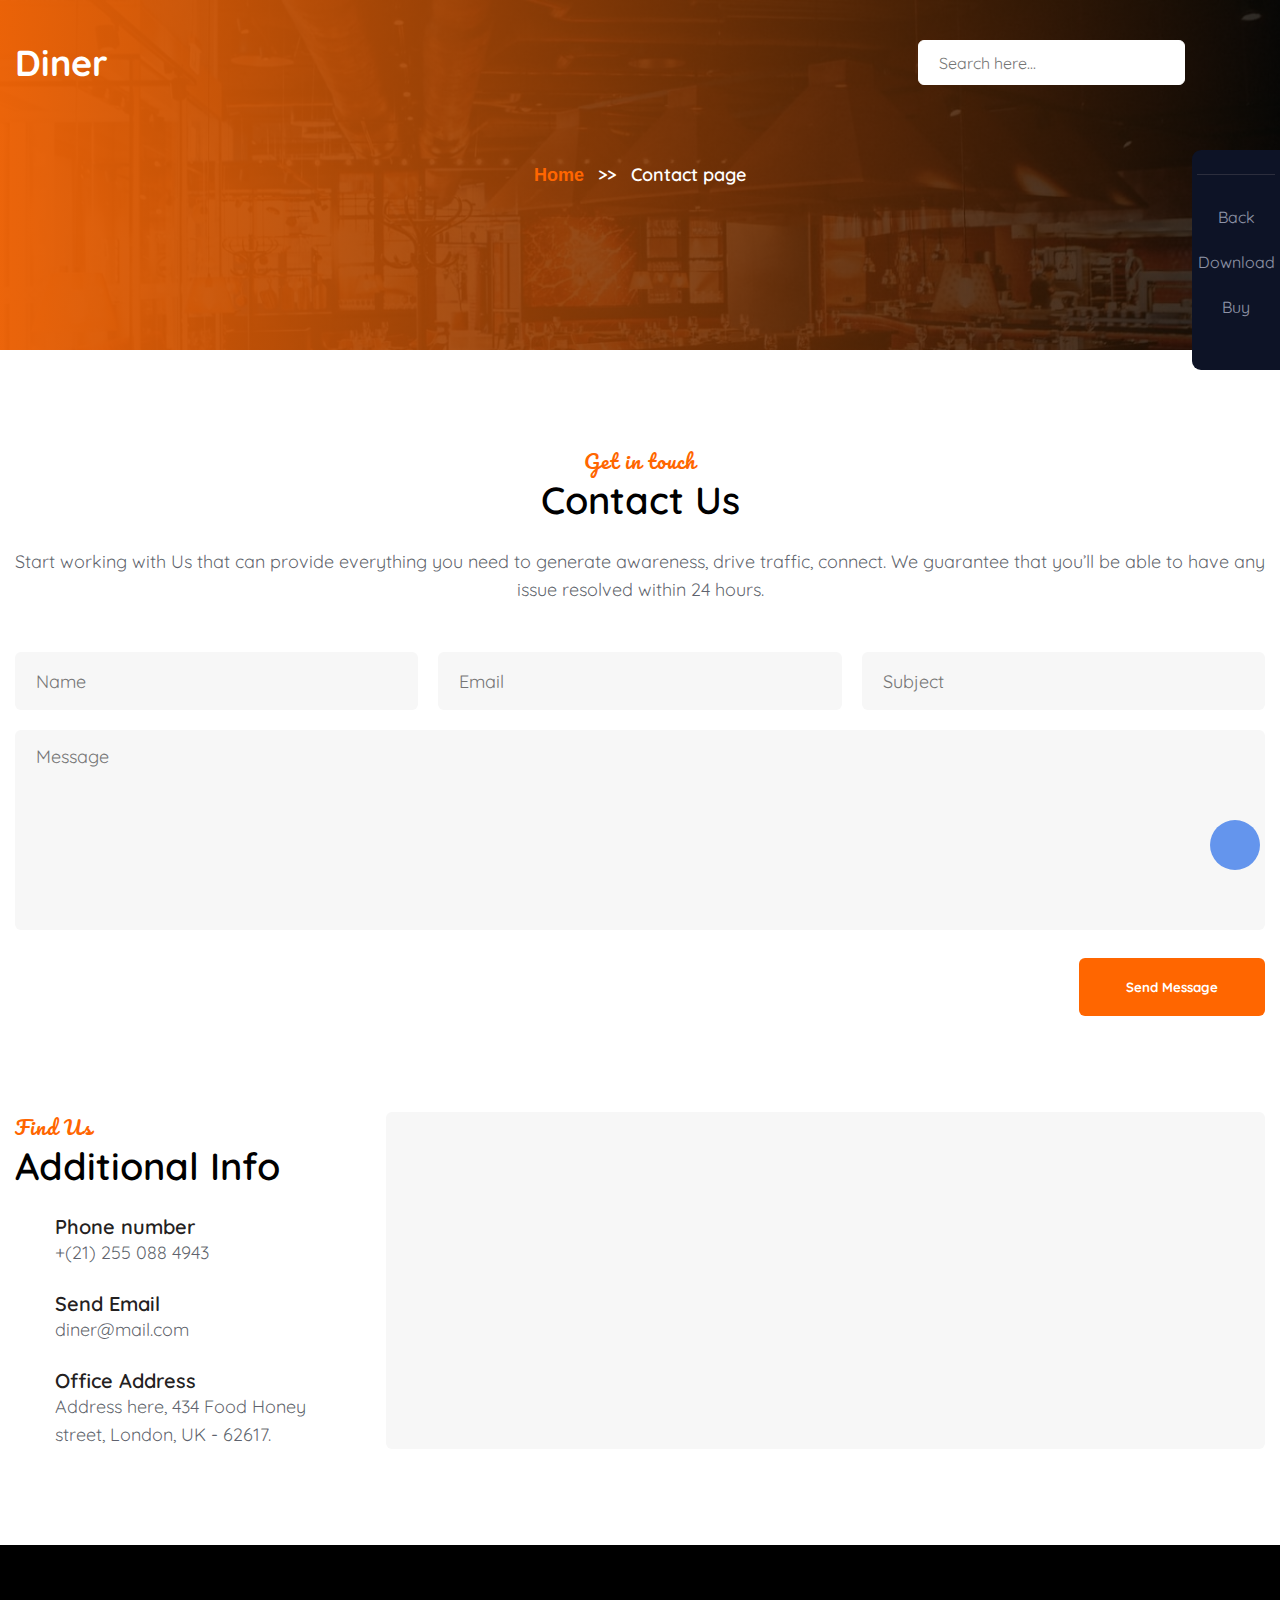
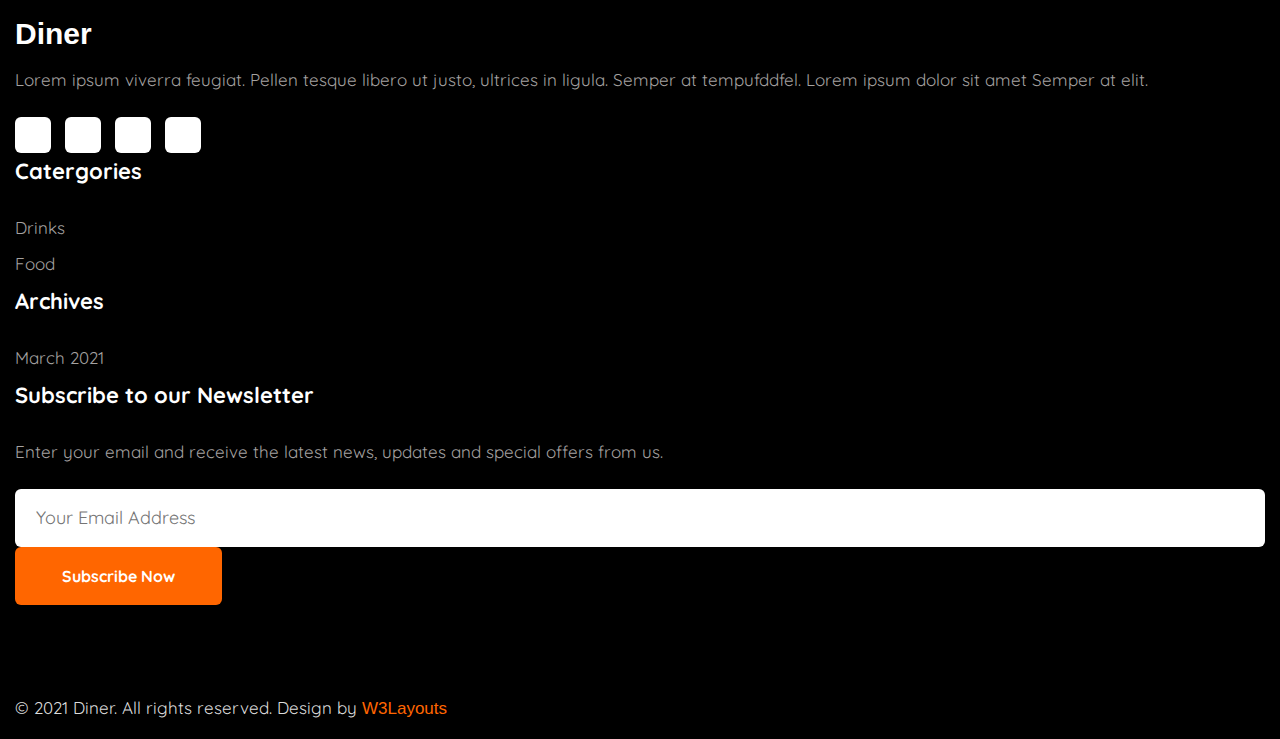
<file: contact.html>
<!DOCTYPE html>
<html lang="en">

<head>
    <meta charset="UTF-8">
    <meta http-equiv="X-UA-Compatible" content="IE=edge">
    <meta name="viewport" content="width=device-width, initial-scale=1.0">
    <title>Contact Page - Diner</title>

    <link rel="stylesheet" href="https://cdnjs.cloudflare.com/ajax/libs/font-awesome/6.1.1/css/all.min.css"
        integrity="sha512-KfkfwYDsLkIlwQp6LFnl8zNdLGxu9YAA1QvwINks4PhcElQSvqcyVLLD9aMhXd13uQjoXtEKNosOWaZqXgel0g=="
        crossorigin="anonymous" referrerpolicy="no-referrer" />

    <link rel="stylesheet" href="https://cdnjs.cloudflare.com/ajax/libs/animate.css/4.1.1/animate.min.css" />

    <link href="https://cdn.jsdelivr.net/npm/bootstrap@5.1.3/dist/css/bootstrap.min.css" rel="stylesheet"
        integrity="sha384-1BmE4kWBq78iYhFldvKuhfTAU6auU8tT94WrHftjDbrCEXSU1oBoqyl2QvZ6jIW3" crossorigin="anonymous" />

    <link rel="stylesheet" href="./assets/contact.css" />
</head>

<body>
    <!-- site header -->
    <header id="header" class="site-header">
        <div class="container">
            <header class="header">
                <div class="logo">
                    <a href="./index.html">Diner</a>
                </div>

                <div class="navigation">
                    <form class="search">
                        <input type="text" placeholder="Search here..." />
                        <i class="fa-solid fa-magnifying-glass"></i>
                </form>

                    <div class="mode-container">
                        <i class="mod-moon fa-regular fa-moon"></i>
                        <i class="mode-sun fa-regular fa-sun"></i>
                    </div>

                    <button class="nav-bar js-nav-btn">
                        <i class="fa-solid fa-bars"></i>
                    </button>
                </div>
            </header>
        </div>
    </header>

    <div class="header-background">
        <div class="header-content">
            <a href="./index.html">Home</a>
            <span>
                &nbsp; >> &nbsp; Contact page
            </span>
        </div>
    </div>
    <!-- end site header -->

    <!-- begin contact-content -->
    <section class="contact-content">
        <div class="container">
            <!-- title -->
            <div class="contact-title">
                <h6>Get in touch</h6>
                <h1>Contact Us</h1>
                <p>Start working with Us that can provide everything you need to generate awareness, drive traffic,
                    connect.
                    We guarantee that you’ll be able to have any issue resolved within 24 hours.</p>
            </div>

            <!-- form -->
            <div class="contact-form">
                <div class="form-input">
                    <input class="form-control-lg" type="text" placeholder="Name">
                    <input class="form-control-lg" type="text" placeholder="Email">
                    <input class="form-control-lg" type="text" placeholder="Subject">
                </div>

                <textarea name="Message" id="form-message" class="form-control" placeholder="Message"></textarea>

                <div class="text-right">
                    <button class="btn">
                        Send Message
                    </button>
                </div>
            </div>

            <!-- location -->
            <div class="contact-location">
                <div class="location-content">
                    <h6>Find Us</h6>
                    <h1>Additional Info</h1>

                    <div class="location-phone locate-grid">
                        <div class="locate-left">
                            <i class="fa-solid fa-phone"></i>
                        </div>

                        <div class="locate-right">
                            <h4>Phone number</h4>
                            <p>+(21) 255 088 4943</p>
                        </div>
                    </div>

                    <div class="location-email locate-grid margin-top">
                        <div class="locate-left">
                            <i class="fa-solid fa-envelope"></i>
                        </div>

                        <div class="locate-right">
                            <h4>Send Email</h4>
                            <p>diner@mail.com</p>
                        </div>
                    </div>

                    <div class="location-address locate-grid margin-top">
                        <div class="locate-left">
                            <i class="fa-solid fa-location-dot"></i>
                        </div>

                        <div class="locate-right">
                            <h4>Office Address</h4>
                            <p>Address here, 434 Food Honey street, London, UK - 62617.</p>
                        </div>
                    </div>
                </div>

                <div class="location-map">
                    <iframe
                        src="https://www.google.com/maps/embed?pb=!1m18!1m12!1m3!1d273021.591341624!2d-0.39236848635788896!3d51.52783134097948!2m3!1f0!2f0!3f0!3m2!1i1024!2i768!4f13.1!3m3!1m2!1s0x47d8a00baf21de75%3A0x52963a5addd52a99!2zTHXDom4gxJDDtG4sIFbGsMahbmcgUXXhu5FjIEFuaA!5e0!3m2!1svi!2s!4v1652762785682!5m2!1svi!2s"
                        style="border:0;" allowfullscreen="" loading="lazy"
                        referrerpolicy="no-referrer-when-downgrade">
                    </iframe>
                </div>
            </div>
        </div>
    </section>
    <!-- end contact -->

    <!-- begin footer -->
    <footer class="footer">
        <div class="container">
            <div class="row">
                <div class="footer-dinner item item1 col-lg-4 col-md-6 col-sm-7 col-12">
                    <div class="footer-content">
                        <a href="#">
                            <h1>Diner</h1>
                        </a>
                        <p>Lorem ipsum viverra feugiat. Pellen tesque libero ut justo, ultrices in ligula. Semper at
                            tempufddfel. Lorem ipsum dolor sit amet Semper at elit.
                        </p>
                        <div class="footer-social-logo">
                            <a href="#">
                                <i class="fa-brands fa-facebook-f"></i>
                            </a>
                            <a href="#">
                                <i class="fa-brands fa-twitter"></i>
                            </a>
                            <a href="#">
                                <i class="fa-brands fa-instagram"></i>
                            </a>
                            <a href="#">
                                <i class="fa-brands fa-linkedin-in"></i>
                            </a>
                        </div>
                    </div>
                </div>

                <div class="footer-links item item2 col-lg-2 col-md-6 col-sm-5 col-6">
                    <div class="footer-content">
                        <h1>Catergories</h1>
                        <ul>
                            <li><a href="#">Drinks</a></li>
                            <li><a href="#">Food</a></li>
                    </div>
                </div>

                <div class="footer-links item item3 col-lg-2 col-md-6 col-sm-5 col-6">
                    <div class="footer-content">
                        <h1>Archives</h1>
                        <ul>
                            <li><a href="#">March 2021</a></li>
                        </ul>
                    </div>
                </div>

                <div class="footer-subscribe item item4 col-lg-4 col-md-6 col-sm-7 col-12">
                    <div class="footer-content">
                        <h1>Subscribe to our Newsletter</h1>
                        <p>Enter your email and receive the latest news, updates and special offers from us.</p>
                        <form action="#">
                            <input type="text" placeholder="Your Email Address">
                            <button class="btn w-100 mt-3">Subscribe Now</button>
                        </form>
                    </div>
                </div>
            </div>
        </div>
    </footer>
    <!-- end footer -->

    <!-- begin copyright -->
    <section class="copyright">
        <div class="container">
            <div class="row">
                <p class="copy-content">
                    © 2021 Diner. All rights reserved. Design by
                    <a href="https://w3layouts.com/">W3Layouts</a>
                </p>
            </div>
        </div>
    </section>
    <!-- end copyright -->

    <!-- back to top -->
    <a href="#header" class="back-to-top">
        <i class="fa-solid fa-angle-up"></i>
    </a>
    <!-- end back to top -->

    <!-- right sidebar -->
    <section class="right-sidebar">
        <div class="rsb-container">
            <div class="rsb-toggle">
                <i class="fa-solid fa-angles-right"></i>
            </div>

            <div class="rsb-nav">
                <a href="https://w3layouts.com/template/diner-website-template/">
                    <i class="fa-solid fa-arrow-left"></i>
                    <span>Back</span>
                </a>

                <a href="https://w3layouts.com/template/diner-website-template/">
                    <i class="fa-solid fa-download"></i>
                    <span>Download</span>
                </a>

                <a href="https://w3layouts.com/checkout/?add-to-cart=4763800000018623">
                    <i class="fa-solid fa-cart-shopping"></i>
                    <span>Buy</span>
                </a>
            </div>
        </div>
    </section>
    <!-- end right sidebar -->

     <!-- modal navbar button -->
     <section class="modal-nav-btn js-modal-nav animate__animated animate__zoomIn">
        <button class="js-modal-close">
            <i class="fa-solid fa-xmark"></i>
        </button>

        <div class="modal-nav-menu">
            <ul>
                <li><a href="./index.html" target="_blank">Home</a></li>
                <li><a href="#">About</a></li>
                <li><a href="./service.html" target="_blank">Services</a></li>
                <li><a href="#">Blog Posts</a></li>
                <li><a href="#">404 Page</a></li>
                <li><a href="#">Elements</a></li>
                <li><a href="./contact.html" target="_blank">Contact</a></li>
                <li><a href="#">Landing Page</a></li>
            </ul>
        </div>
    </section>
    <!-- end modal navbar button -->


    <!-- Javascript -->
    <script src="https://cdn.jsdelivr.net/npm/bootstrap@5.1.3/dist/js/bootstrap.bundle.min.js"
        integrity="sha384-ka7Sk0Gln4gmtz2MlQnikT1wXgYsOg+OMhuP+IlRH9sENBO0LRn5q+8nbTov4+1p" crossorigin="anonymous">
        </script>

    <script src="./assets/JS/index.js"></script>
</body>

</html>
</file>
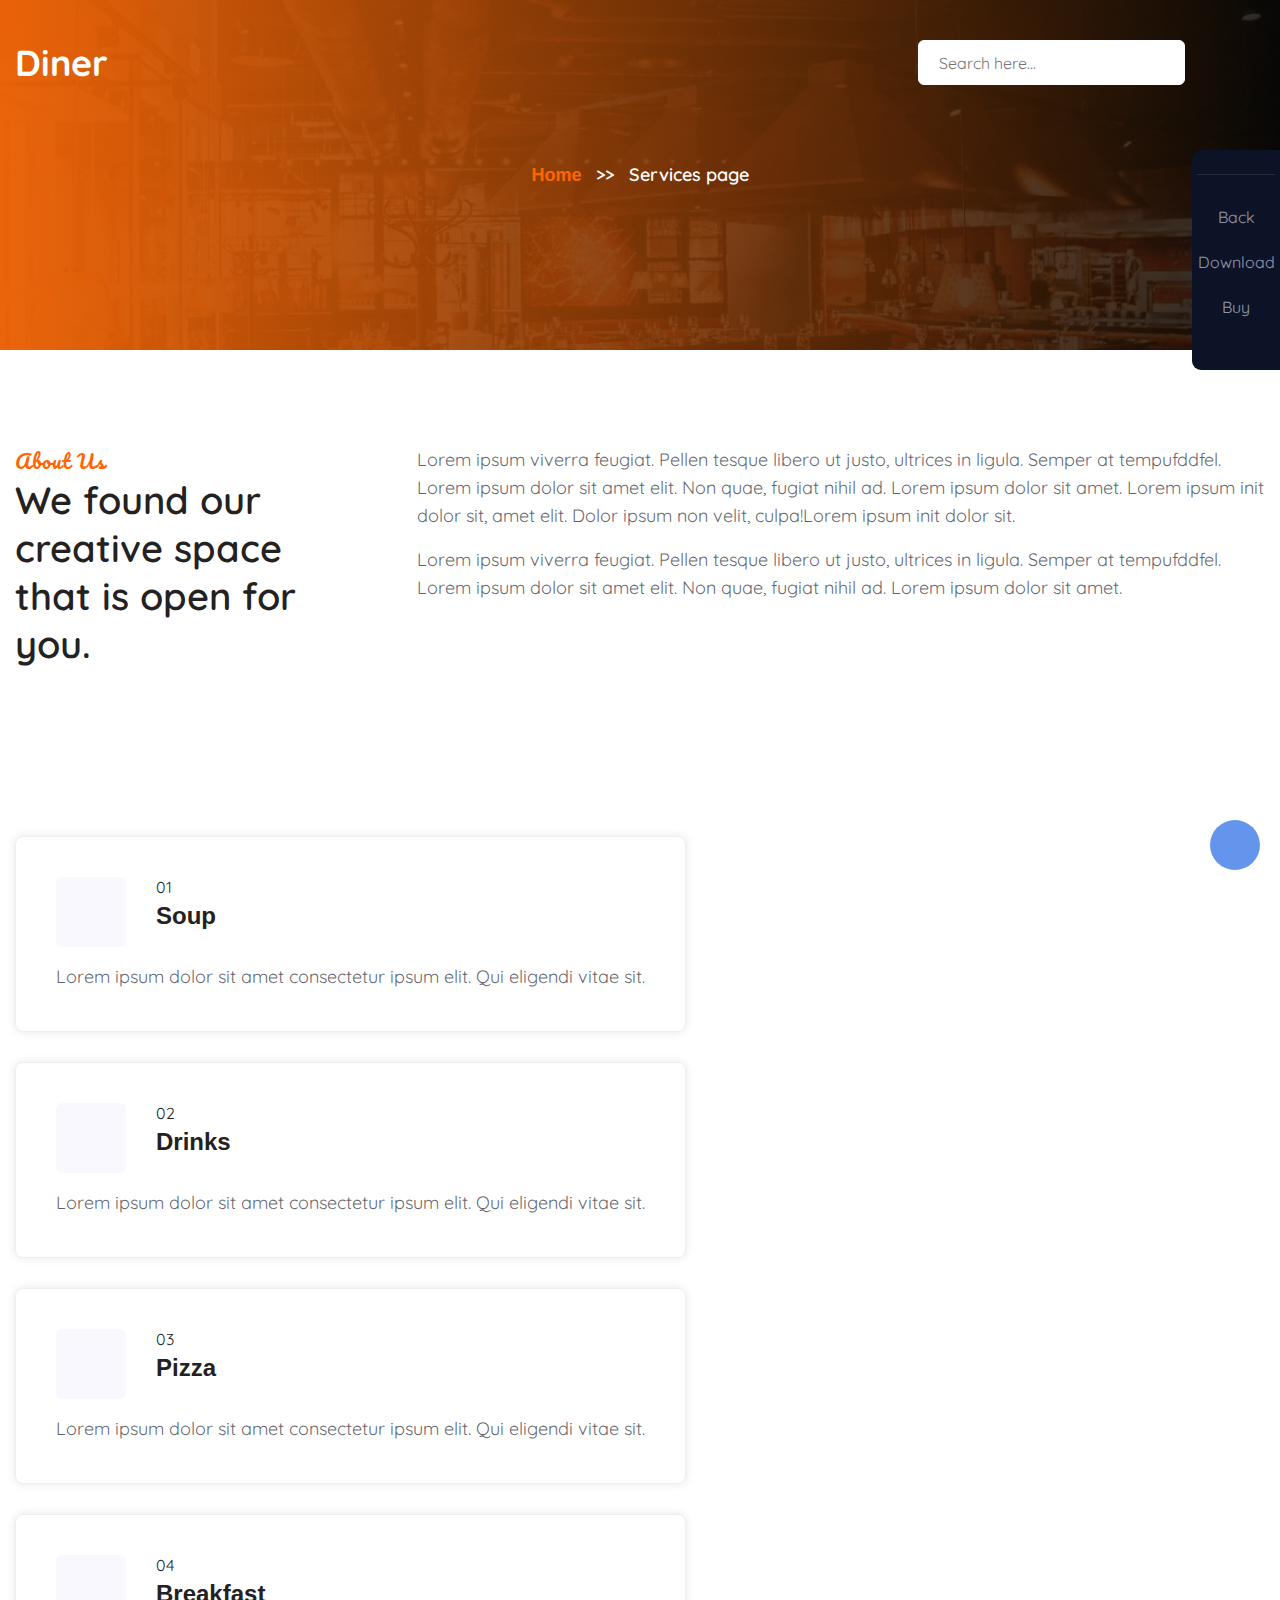
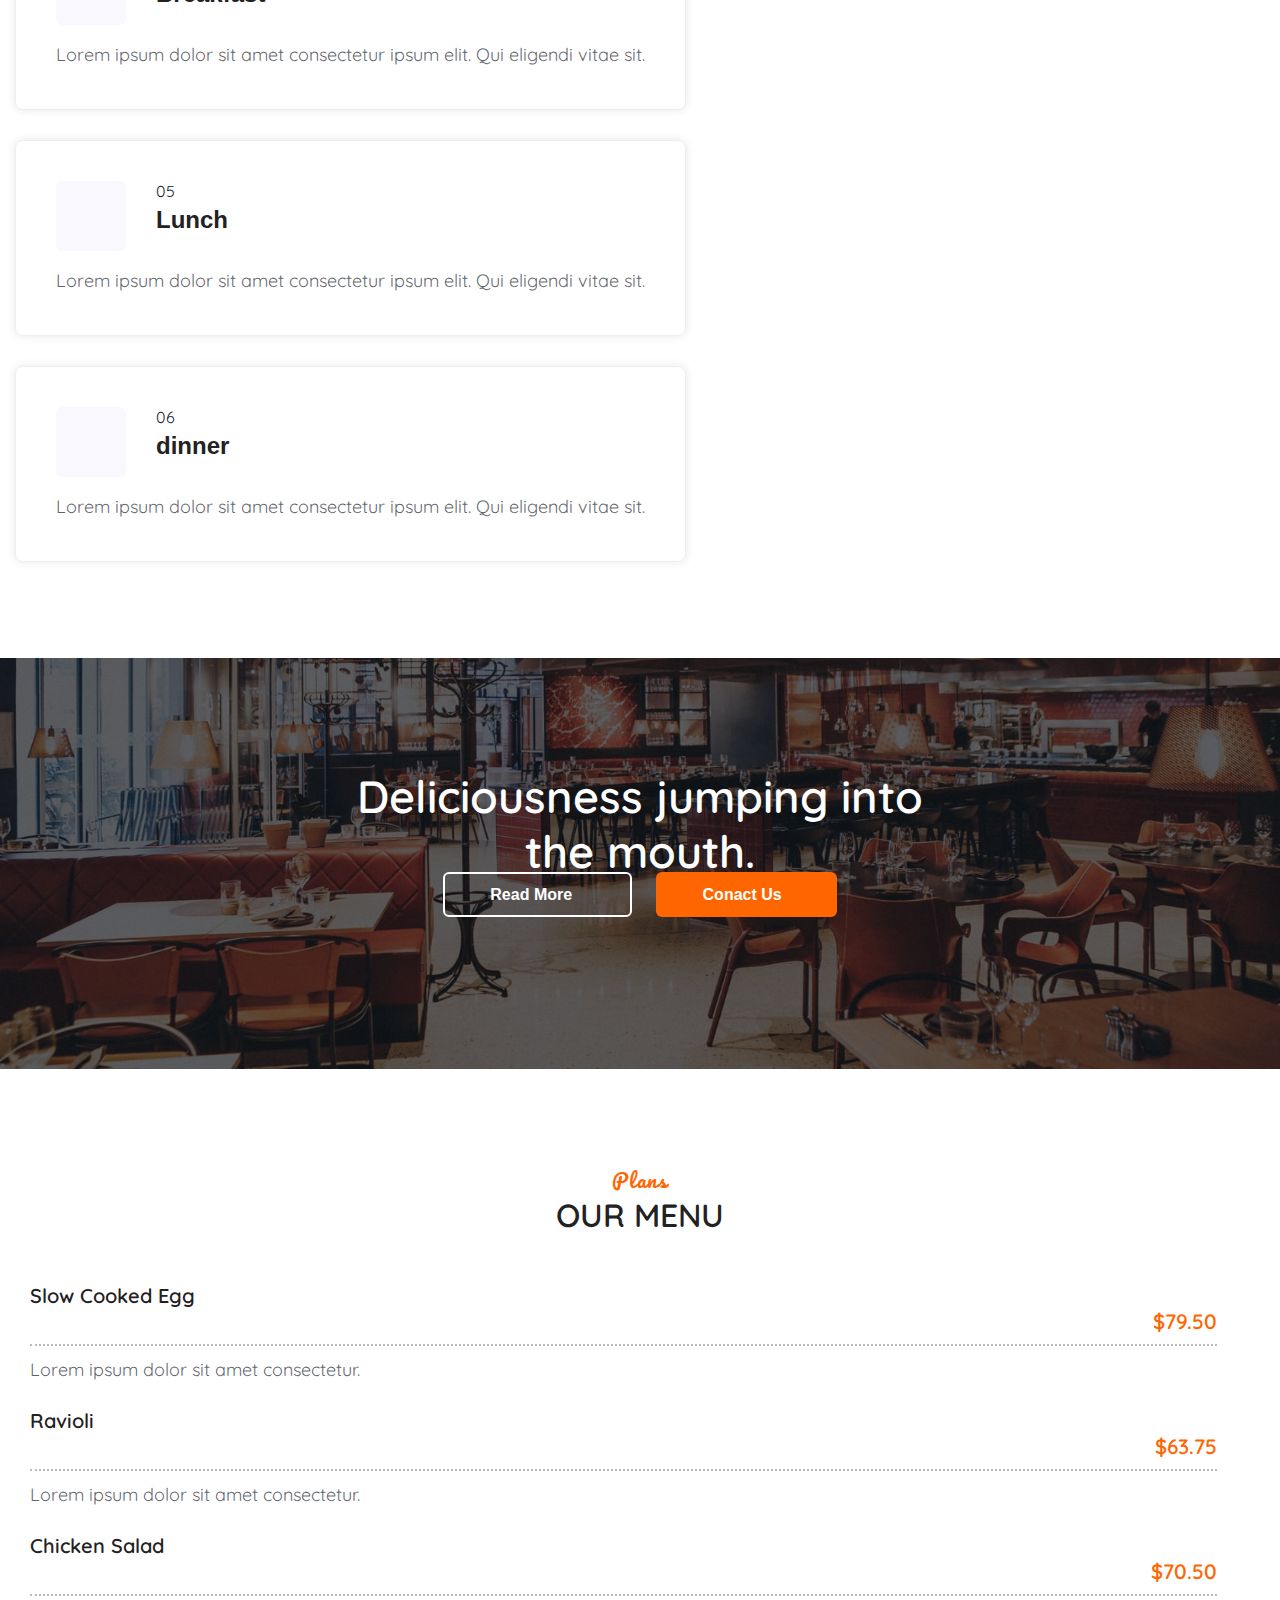
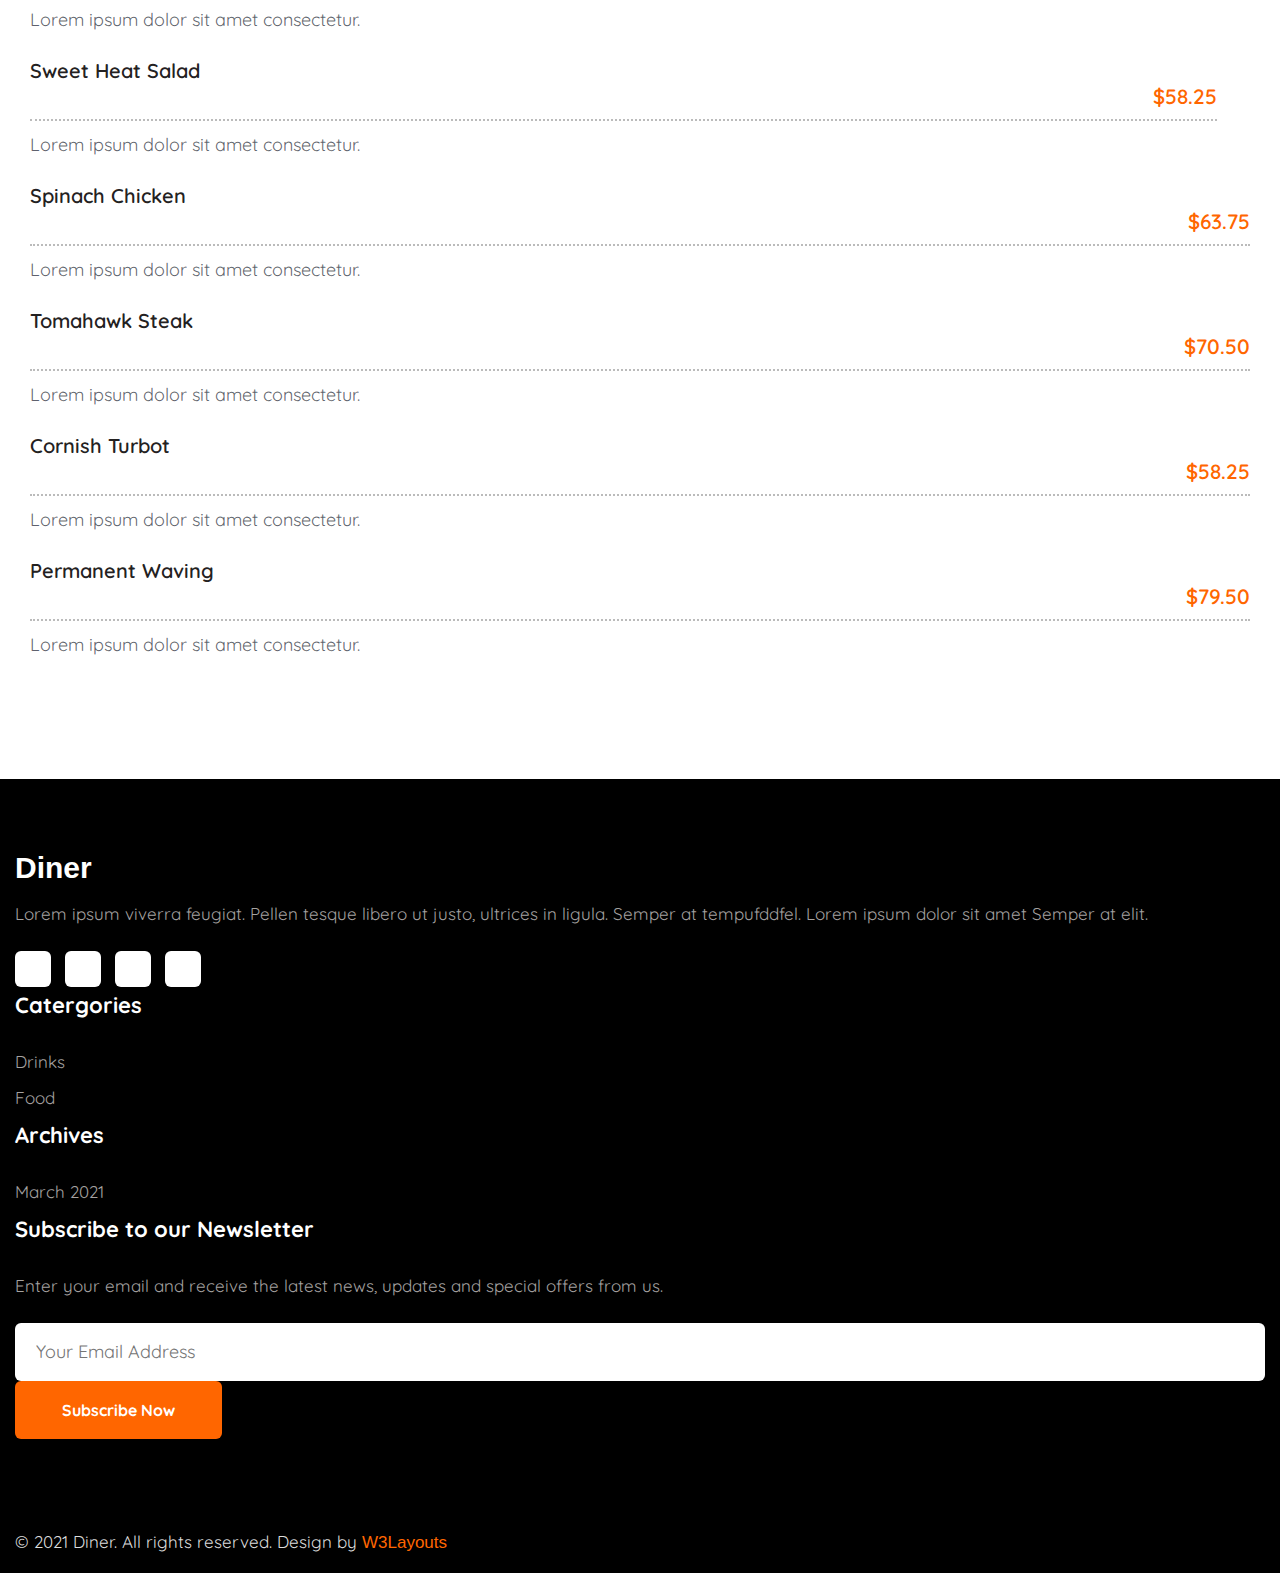
<file: service.html>
<!DOCTYPE html>
<html lang="en">
<head>
    <meta charset="UTF-8">
    <meta http-equiv="X-UA-Compatible" content="IE=edge">
    <meta name="viewport" content="width=device-width, initial-scale=1.0">
    <title>Services Page - Diner</title>
    
    <link rel="stylesheet" href="https://cdnjs.cloudflare.com/ajax/libs/font-awesome/6.1.1/css/all.min.css"
    integrity="sha512-KfkfwYDsLkIlwQp6LFnl8zNdLGxu9YAA1QvwINks4PhcElQSvqcyVLLD9aMhXd13uQjoXtEKNosOWaZqXgel0g=="
    crossorigin="anonymous" referrerpolicy="no-referrer" />

    <link rel="stylesheet" href="https://cdnjs.cloudflare.com/ajax/libs/animate.css/4.1.1/animate.min.css" />

    <link href="https://cdn.jsdelivr.net/npm/bootstrap@5.1.3/dist/css/bootstrap.min.css" rel="stylesheet"
    integrity="sha384-1BmE4kWBq78iYhFldvKuhfTAU6auU8tT94WrHftjDbrCEXSU1oBoqyl2QvZ6jIW3" crossorigin="anonymous" />

    <link rel="stylesheet" href="./assets/services.css">
</head>

<body>
    <!-- site header -->
    <header id="header" class="site-header">
        <div class="container">
            <header class="header">
                <div class="logo">
                    <a href="#">Diner</a>
                </div>

                <div class="navigation">
                    <form class="search">
                        <input type="text" placeholder="Search here..." />
                        <i class="fa-solid fa-magnifying-glass"></i>
                    </form>

                    <div class="mode-container">
                        <i class="mod-moon fa-regular fa-moon"></i>
                        <i class="mode-sun fa-regular fa-sun"></i>
                    </div>

                    <button class="nav-bar js-nav-btn">
                        <i class="fa-solid fa-bars"></i>
                    </button>
                </div>
            </header>
        </div>
    </header>
    
    <div class="header-background">
        <div class="header-content">
            <a href="./index.html">Home</a>
            <span>
                 &nbsp; >> &nbsp; Services page
            </span>
        </div>
    </div>
    <!-- end site header -->

    <!-- about -->
    <section class="about">
        <div class="container">
            <div class="about-content">
                <div class="about-left col-lg-5">
                    <h1>About Us</h1>
                    <p>We found our creative space that is open for you.</p>
                </div>

                <div class="about-right col-lg-7">
                    <p>
                        Lorem ipsum viverra feugiat. Pellen tesque libero ut justo,
                        ultrices in ligula. Semper at tempufddfel. Lorem ipsum dolor sit
                        amet elit. Non quae, fugiat nihil ad. Lorem ipsum dolor sit amet.
                        Lorem ipsum init dolor sit, amet elit. Dolor ipsum non velit,
                        culpa!Lorem ipsum init dolor sit.
                    </p>

                    <p>
                        Lorem ipsum viverra feugiat. Pellen tesque libero ut justo,
                        ultrices in ligula. Semper at tempufddfel. Lorem ipsum dolor sit
                        amet elit. Non quae, fugiat nihil ad. Lorem ipsum dolor sit amet.
                    </p>
                </div>
            </div>
        </div>
    </section>
    <!-- end about --> 

    <!-- begin services -->
    <section class="services">
        <div class="container">
            <div class="services-row">
                <div class="services-col col-12 col-md-6 col-lg-4">
                    <div class="services-content">
                        <div class="box-grid">
                            <div class="icon">
                                <i class="fa-solid fa-users"></i>
                            </div>

                            <div class="info">
                                <p>01</p>
                                <h3>
                                    <a href="">Soup</a>
                                </h3>
                            </div>
                        </div>
                        <p>
                            Lorem ipsum dolor sit amet consectetur ipsum elit. Qui eligendi
                            vitae sit.
                        </p>
                    </div>
                </div>

                <div class="services-col col-12 col-md-6 col-lg-4">
                    <div class="services-content">
                        <div class="box-grid">
                            <div class="icon">
                                <i class="fa-solid fa-shield-halved"></i>
                            </div>
                            <div class="info">
                                <p>02</p>
                                <h3>
                                    <a href="">Drinks</a>
                                </h3>
                            </div>
                        </div>
                        <p>
                            Lorem ipsum dolor sit amet consectetur ipsum elit. Qui eligendi
                            vitae sit.
                        </p>
                    </div>
                </div>

                <div class="services-col col-12 col-md-6 col-lg-4">
                    <div class="services-content">
                        <div class="box-grid">
                            <div class="icon">
                                <i class="fa-solid fa-temperature-full"></i>
                            </div>
                            <div class="info">
                                <p>03</p>
                                <h3>
                                    <a href="">Pizza</a>
                                </h3>
                            </div>
                        </div>
                        <p>
                            Lorem ipsum dolor sit amet consectetur ipsum elit. Qui eligendi
                            vitae sit.
                        </p>
                    </div>
                </div>

                <div class="services-col col-12 col-md-6 col-lg-4">
                    <div class="services-content">
                        <div class="box-grid">
                            <div class="icon">
                                <i class="fa-solid fa-hands-asl-interpreting"></i>
                            </div>
                            <div class="info">
                                <p>04</p>
                                <h3>
                                    <a href="">Breakfast</a>
                                </h3>
                            </div>
                        </div>
                        <p>
                            Lorem ipsum dolor sit amet consectetur ipsum elit. Qui eligendi
                            vitae sit.
                        </p>
                    </div>
                </div>

                <div class="services-col col-12 col-md-6 col-lg-4">
                    <div class="services-content">
                        <div class="box-grid">
                            <div class="icon">
                                <i class="fa-solid fa-paintbrush"></i>
                            </div>
                            <div class="info">
                                <p>05</p>
                                <h3>
                                    <a href="">Lunch</a>
                                </h3>
                            </div>
                        </div>
                        <p>
                            Lorem ipsum dolor sit amet consectetur ipsum elit. Qui eligendi
                            vitae sit.
                        </p>
                    </div>
                </div>

                <div class="services-col col-12 col-md-6 col-lg-4">
                    <div class="services-content">
                        <div class="box-grid">
                            <div class="icon">
                                <i class="fa-solid fa-eraser"></i>
                            </div>
                            <div class="info">
                                <p>06</p>
                                <h3>
                                    <a href="">dinner</a>
                                </h3>
                            </div>
                        </div>
                        <p>
                            Lorem ipsum dolor sit amet consectetur ipsum elit. Qui eligendi
                            vitae sit.
                        </p>
                    </div>
                </div>
            </div>
        </div>
    </section>
    <!-- end services -->

    <!-- contact -->
    <section class="contact">
        <div class="container">
            <div class="welcome">
                <h3>Deliciousness jumping into the mouth.</h3>

                <div class="welcome-btn">
                    <a href="" class="btn btn-left">
                        <span>Read More</span>
                        <i class="fa-solid fa-angle-right"></i>
                    </a>
                    <a href="" class="btn btn-right">
                        <span>Conact Us</span>
                        <i class="fa-solid fa-angle-right"></i>
                    </a>
                </div>
            </div>
        </div>
    </section>
    <!-- end contact -->

    <!-- beigin plans menu -->
    <section class="plans">
        <div class="container">
            <div class="plans-header">
                <h3>Plans</h3>
                <h1>OUR MENU</h1>
            </div>

            <div class="plans-body">
                <div class="row">
                    <div class="col-lg-6 plans-menu">
                        <div class="plans-menu-list">

                            <div class="menu-item mb-4">
                                <div class="row">
                                    <div class="menu-item-name col-8">
                                        <h6>
                                            Slow Cooked Egg
                                        </h6>
                                    </div>
                                    <div class="menu-item-price col-4">
                                        <h6>$79.50</h6>
                                    </div>
                                </div>

                                <div class="menu-item-description">
                                    <p>Lorem ipsum dolor sit amet consectetur.</p>
                                </div>
                            </div>

                            <div class="menu-item mb-4">
                                <div class="row">
                                    <div class="menu-item-name col-8">
                                        <h6>
                                            Ravioli
                                        </h6>
                                    </div>
                                    <div class="menu-item-price col-4">
                                        <h6>$63.75</h6>
                                    </div>
                                </div>

                                <div class="menu-item-description">
                                    <p>Lorem ipsum dolor sit amet consectetur.</p>
                                </div>
                            </div>

                            <div class="menu-item mb-4">
                                <div class="row">
                                    <div class="menu-item-name col-8">
                                        <h6>
                                            Chicken Salad
                                        </h6>
                                    </div>
                                    <div class="menu-item-price col-4">
                                        <h6>$70.50</h6>
                                    </div>
                                </div>

                                <div class="menu-item-description">
                                    <p>Lorem ipsum dolor sit amet consectetur.</p>
                                </div>
                            </div>

                            <div class="menu-item">
                                <div class="row">
                                    <div class="menu-item-name col-8">
                                        <h6>
                                            Sweet Heat Salad
                                        </h6>
                                    </div>
                                    <div class="menu-item-price col-4">
                                        <h6>$58.25</h6>
                                    </div>
                                </div>

                                <div class="menu-item-description">
                                    <p>Lorem ipsum dolor sit amet consectetur.</p>
                                </div>
                            </div>
                        </div>
                    </div>

                    <div class="col-lg-6 plans-menu">
                        <div class="plans-menu-list">

                            <div class="menu-item mb-4">
                                <div class="row">
                                    <div class="menu-item-name col-8">
                                        <h6>
                                            Spinach Chicken
                                        </h6>
                                    </div>
                                    <div class="menu-item-price col-4">
                                        <h6>$63.75</h6>
                                    </div>
                                </div>

                                <div class="menu-item-description">
                                    <p>Lorem ipsum dolor sit amet consectetur.</p>
                                </div>
                            </div>

                            <div class="menu-item mb-4">
                                <div class="row">
                                    <div class="menu-item-name col-8">
                                        <h6>
                                            Tomahawk Steak
                                        </h6>
                                    </div>
                                    <div class="menu-item-price col-4">
                                        <h6>$70.50</h6>
                                    </div>
                                </div>

                                <div class="menu-item-description">
                                    <p>Lorem ipsum dolor sit amet consectetur.</p>
                                </div>
                            </div>

                            <div class="menu-item mb-4">
                                <div class="row">
                                    <div class="menu-item-name col-8">
                                        <h6>
                                            Cornish Turbot
                                        </h6>
                                    </div>
                                    <div class="menu-item-price col-4">
                                        <h6>$58.25</h6>
                                    </div>
                                </div>

                                <div class="menu-item-description">
                                    <p>Lorem ipsum dolor sit amet consectetur.</p>
                                </div>
                            </div>

                            <div class="menu-item">
                                <div class="row">
                                    <div class="menu-item-name col-8">
                                        <h6>
                                            Permanent Waving
                                        </h6>
                                    </div>
                                    <div class="menu-item-price col-4">
                                        <h6>$79.50</h6>
                                    </div>
                                </div>

                                <div class="menu-item-description">
                                    <p>Lorem ipsum dolor sit amet consectetur.</p>
                                </div>
                            </div>
                        </div>
                    </div>
                </div>
            </div>
        </div>
    </section>
    <!-- end plans menu -->

    <!-- begin footer -->
    <footer class="footer">
        <div class="container">
            <div class="row">
                <div class="footer-dinner item item1 col-lg-4 col-md-6 col-sm-7 col-12">
                    <div class="footer-content">
                        <a href="#">
                            <h1>Diner</h1>
                        </a>
                        <p>Lorem ipsum viverra feugiat. Pellen tesque libero ut justo, ultrices in ligula. Semper at
                            tempufddfel. Lorem ipsum dolor sit amet Semper at elit.
                        </p>
                        <div class="footer-social-logo">
                            <a href="#">
                                <i class="fa-brands fa-facebook-f"></i>
                            </a>
                            <a href="#">
                                <i class="fa-brands fa-twitter"></i>
                            </a>
                            <a href="#">
                                <i class="fa-brands fa-instagram"></i>
                            </a>
                            <a href="#">
                                <i class="fa-brands fa-linkedin-in"></i>
                            </a>
                        </div>
                    </div>
                </div>

                <div class="footer-links item item2 col-lg-2 col-md-6 col-sm-5 col-6">
                    <div class="footer-content">
                        <h1>Catergories</h1>
                        <ul>
                            <li><a href="#">Drinks</a></li>
                            <li><a href="#">Food</a></li>
                    </div>
                </div>

                <div class="footer-links item item3 col-lg-2 col-md-6 col-sm-5 col-6">
                    <div class="footer-content">
                        <h1>Archives</h1>
                        <ul>
                            <li><a href="#">March 2021</a></li>
                        </ul>
                    </div>
                </div>

                <div class="footer-subscribe item item4 col-lg-4 col-md-6 col-sm-7 col-12">
                    <div class="footer-content">
                        <h1>Subscribe to our Newsletter</h1>
                        <p>Enter your email and receive the latest news, updates and special offers from us.</p>
                        <form action="#">
                            <input type="text" placeholder="Your Email Address">
                            <button class="btn w-100 mt-3">Subscribe Now</button>
                        </form>
                    </div>
                </div>
            </div>
        </div>
    </footer>
    <!-- end footer -->

    <!-- begin copyright -->
    <section class="copyright">
        <div class="container">
            <div class="row">
                <p class="copy-content">
                    © 2021 Diner. All rights reserved. Design by
                    <a href="https://w3layouts.com/">W3Layouts</a>
                </p>
            </div>
        </div>
    </section>
    <!-- end copyright -->

    <!-- back to top -->
    <a href="#header" class="back-to-top">
        <i class="fa-solid fa-angle-up"></i>
    </a>
    <!-- end back to top -->

    <!-- right sidebar -->
    <section class="right-sidebar">
        <div class="rsb-container">
            <div class="rsb-toggle">
                <i class="fa-solid fa-angles-right"></i>
            </div>

            <div class="rsb-nav">
                <a href="https://w3layouts.com/template/diner-website-template/">
                    <i class="fa-solid fa-arrow-left"></i>
                    <span>Back</span>
                </a>

                <a href="https://w3layouts.com/template/diner-website-template/">
                    <i class="fa-solid fa-download"></i>
                    <span>Download</span>
                </a>

                <a href="https://w3layouts.com/checkout/?add-to-cart=4763800000018623">
                    <i class="fa-solid fa-cart-shopping"></i>
                    <span>Buy</span>
                </a>
            </div>
        </div>
    </section>
    <!-- end right sidebar -->

     <!-- modal navbar button -->
     <section class="modal-nav-btn js-modal-nav animate__animated animate__zoomIn">
        <button class="js-modal-close">
            <i class="fa-solid fa-xmark"></i>
        </button>

        <div class="modal-nav-menu">
            <ul>
                <li><a href="./index.html" target="_blank">Home</a></li>
                <li><a href="#">About</a></li>
                <li><a href="./service.html" target="_blank">Services</a></li>
                <li><a href="#">Blog Posts</a></li>
                <li><a href="#">404 Page</a></li>
                <li><a href="#">Elements</a></li>
                <li><a href="./contact.html" target="_blank">Contact</a></li>
                <li><a href="#">Landing Page</a></li>
            </ul>
        </div>
    </section>
    <!-- end modal navbar button -->


    <!-- Javascript -->
    <script src="https://cdn.jsdelivr.net/npm/bootstrap@5.1.3/dist/js/bootstrap.bundle.min.js"
        integrity="sha384-ka7Sk0Gln4gmtz2MlQnikT1wXgYsOg+OMhuP+IlRH9sENBO0LRn5q+8nbTov4+1p" crossorigin="anonymous">
    </script>

    <script src="./assets/JS/index.js"></script>
</body>
</html>
</file>
<file: assets/style.css>
@import url('https://fonts.googleapis.com/css2?family=Quicksand:wght@300;400;500;600;700&display=swap');

@import url('https://fonts.googleapis.com/css2?family=Pacifico&display=swap');

* {
    font-family: "Quicksand", sans-serif;
    box-sizing: border-box;
    margin: 0;
    padding: 0;
}

main {
    scroll-behavior: smooth;
}

p {
    margin-bottom: 0;
}

h1 {
    margin-bottom: 0;
}

a {
    font-family: -apple-system, BlinkMacSystemFont, 'Segoe UI', Roboto, Oxygen, Ubuntu, Cantarell, 'Open Sans', 'Helvetica Neue', sans-serif;
    text-decoration: none;
}

a:hover {
    cursor: pointer;
}

:root {
    --primary-color: #ff6600;
    --secondary-color: #ffc600;
    --font-color: rgba(22, 28, 45, 0.7);
    --bg-color: #fff;
    --heading-color: #232121;
    --border-radius: 6px;
    --border-radius-full: 35px;
    --border-color: transparent;
    --border-color-light: #eee;
    --nav-color: #232121;
    --dropdown-color: #fff;
    --iframe-filter: grayscale(0%);
    --bg-light: rgba(130, 115, 252, .05);
    --bg-grey: #f7f7f7;
    --footer-bg: #000;
    --card-bg: #fff;
}

.container {
    margin-left: auto;
    margin-right: auto;
    padding: 0 15px;
}

/* banner header */
.banner {
    position: relative;
    min-height: 700px;
    background: linear-gradient(to right, #ff6600, hsl(36deg 100% 1% / 20%)), url(./image/banner1.jpg);
    background-position: top center;
    background-size: cover;
    background-repeat: no-repeat;
    background-attachment: fixed;
    z-index: 20;
}

.banner .header {
    padding-top: 40px;
    padding-bottom: 20px;
}

.banner .header {
    display: flex;
    justify-content: space-between;
    align-items: center;
}

.navigation {
    display: flex;
    justify-content: center;
    text-align: center;
}

.mode-container,
.nav-bar {
    margin-left: 20px;
}

.header .logo a {
    font-family: -apple-system, BlinkMacSystemFont, 'Segoe UI', Roboto, Oxygen, Ubuntu, Cantarell, 'Open Sans', 'Helvetica Neue', sans-serif;
    font-size: 36px;
    font-weight: 700;
    color: #fff;
    text-decoration: none;
}

.navigation .search {
    position: relative;
}

.navigation .search input {
    padding: 10px 50px 10px 20px;
    height: 45px;
    font-size: 16px;
    color: var(--font-color);
    font-weight: 400;
    border-radius: var(--border-radius);
    position: relative;
    right: 0;
    background: var(--bg-color);
    outline: 0;
    border: 1px solid var(--bg-color);
}

.navigation .search i {
    position: absolute;
    right: 20px;
    font-size: 15px;
    top: 15px;
    cursor: pointer;
    color: var(--font-color);
}

.mode-container {
    width: 24px;
    height: 24px;
    text-align: center;
    cursor: pointer;
}

.mode-container i {
    font-size: 25px;
    line-height: 45px;
    color: #fff;
}

.mode-sun {
    display: none;
}

.nav-bar {
    outline: none;
    border: none;
    background: none;
    text-align: center;
    color: #fbfdfb;
    font-size: 1.95em;
    padding: 0 8px;
}
/* end banner-header */

.banner-info {
    color: #fff;
    max-width: 600px;
    text-align: left;
    margin-top: 100px;
}

.banner-info h1 {
    margin-bottom: 24px;
    font-size: 48px;
    line-height: 58px;
    font-weight: 600;
}

.banner-info p {
    line-height: 28px;
    padding-right: 40px;
}

.banner-info a {
    background: transparent;
    border: 2px solid #fff;
    color: #fff;
    margin-top: 48px;
    padding: 12px 45px;
    font-size: 16px;
    line-height: 30px;
    font-weight: 700;
    transition: 0.3s ease-in;
    border-radius: var(--border-radius);
}

.banner-info a:hover {
    background: #fff;
    border: 2px solid #fff;
    color: var(--primary-color);
}

/* end banner header */

/* begin about */
.about {
    padding: 48px 0;
}

.about .container {
    padding: 48px 15px;
}

.about .about-content {
    display: flex;
    flex-wrap: nowrap;
    margin: 0 -15px;
}

.about-left {
    padding: 0 15px;
}

.about-left h1 {
    font-family: 'Pacifico', cursive;
    font-size: 20px;
    font-weight: 400;
    line-height: 30px;
    letter-spacing: 1px;
    color: var(--primary-color);
}

.about-left p {
    font-size: 38px;
    line-height: 48px;
    font-weight: 600;
    color: #232121;
    margin-bottom: 24px;
}

.about-right {
    padding-left: 48px;
    padding-right: 15px;
}

.about-right p {
    font-size: 18px;
    line-height: 28px;
    color: var(--font-color);
}

.about-right p:first-child {
    margin-bottom: 16px;
}

/* end about */

/* begin booking */
.booking-row {
    background-color: var(--primary-color);
    display: flex;
    justify-content: center;
    align-items: center;
}

.booking-bg-img {
    min-height: 600px;
    background: url(./image/banner3.jpg) 60% center / cover no-repeat;
    position: relative;
}

.booking-bg-img::before {
    content: "";
    position: absolute;
    display: block;
    top: 0;
    left: 0;
    right: 0;
    bottom: 0;
    background-color: rgba(16, 15, 19, 0.5);
}

.booking-row:hover .booking-bg-img::before {
    display: none;
}

.booking-right {
    padding: 16px 24px;
}

.booking-content {
    padding: 48px;
}

.booking-content h1 {
    font-family: 'Pacifico', cursive;
    font-size: 20px;
    font-weight: 400;
    line-height: 30px;
    letter-spacing: 1px;
    color: #fff;
}

.booking-content h2 {
    font-size: 38px;
    line-height: 48px;
    font-weight: 600;
}

.booking-content>p {
    font-size: 18px;
    color: #ffdfc9;
    margin: 16px 0;
}

.booking-best {
    display: grid;
    grid-template-columns: 1fr 1fr;
    grid-gap: 30px;
    margin-top: 3rem;
}

.booking-best .icon {
    width: 70px;
    height: 70px;
    line-height: 70px;
    text-align: center;
    background-color: #fff;
    border-radius: var(--border-radius);
    transition: 0.3s ease-in-out;
    margin-bottom: 24px;
}

.booking-item .icon i {
    color: var(--primary-color);
    font-size: 25px;
}

.booking-item:hover .icon i {
    color: var(--secondary-color);
}

.booking-item a {
    font-family: -apple-system, BlinkMacSystemFont, 'Segoe UI', Roboto, Oxygen, Ubuntu, Cantarell, 'Open Sans', 'Helvetica Neue', sans-serif;
    display: block;
    color: #232121;
    font-weight: 700;
    line-height: 1.2;
    margin-bottom: 15px;
    font-size: 20px;
    text-decoration: none;
}

.booking-item p {
    font-size: 18px;
    line-height: 28px;
    color: #ffdfc9;
    margin-top: 8px;
}

/* end booking */

/* begin category */
.category {
    background-color: #f7f7f7;
    padding-bottom: 48px;
}

.category .container {
    padding: 48px 15px;
}

.category-header {
    text-align: center;
}

.category-header h6 {
    font-size: 20px;
    font-weight: 400;
    line-height: 30px;
    letter-spacing: 1px;
    color: var(--primary-color);
    display: block;
    font-family: 'Pacifico', cursive;
}

.category-header h2 {
    color: #232121;
    font-size: 38px;
    line-height: 48px;
    font-weight: 600;
    margin-bottom: 48px;
}

.category-row {
    display: flex;
    flex-wrap: wrap;
    margin: -15px;
}

.category-item {
    padding: 15px;
}

.category-body {
    position: relative;
    transition: all 0.4s ease;
}

.category-body:hover img {
    opacity: 0.85;
}

.category-body a {
    border-radius: var(--border-radius);
    overflow: hidden;
    display: block;
    position: relative;
    text-decoration: none;
}

.category-body a::after {
    content: "";
    display: block;
    position: absolute;
    bottom: 0;
    left: 0;
    height: 40%;
    width: 100%;
    background: linear-gradient(to bottom, rgba(0, 0, 0, 0) 0, rgba(0, 0, 0, 0.53) 69%, rgba(0, 0, 0, 0.76) 100%);
}

.category-body img {
    width: 100%;
}

.category-content {
    position: absolute;
    right: 0;
    left: 0;
    bottom: 0;
    padding: 40px;
}

.category-content h1 {
    font-size: 22px;
    line-height: 30px;
    color: #fff;
    font-weight: 700;
    cursor: pointer;
}

.category-content span {
    display: block;
    font-weight: 600;
    color: var(--secondary-color);
    font-size: 18px;
    letter-spacing: 1px;
    line-height: 25px;
    margin-top: 5px;
}
/* end category */

/* begin services */
.services {
    padding: 48px 0;
}

.services .container {
    padding: 48px 15px;
}

.services-row {
    display: flex;
    flex-wrap: wrap;
    margin: -15px;
}

.services-col {
    padding: 15px;
}

.services-content {
    padding: 40px;
    transition: all 0.5s ease 0s;
    border-radius: 8px;
    box-shadow: 0 25px 98px 0 rgb(0 0 0 / 3%);
    position: relative;
    border: 1px solid #eee;
    box-shadow: 0 0 10px rgb(0 0 0 / 10%);
}

.services-content:hover {
    box-shadow: 0 25px 98px 0 rgb(0 0 0 / 20%);
}

.services-content .box-grid {
    display: grid;
    grid-template-columns: auto 1fr;
    grid-gap: 30px;
}

.services .icon {
    width: 70px;
    height: 70px;
    text-align: center;
    background: var(--bg-light);
    line-height: 70px;
    border-radius: var(--border-radius);
    transition: 0.3s ease-in-out;
}

.services .icon i {
    color: var(--primary-color);
    font-size: 25px;
    line-height: 70px;
}

.services .info p {
    color: #212529;
}

.services .info a {
    text-decoration: none;
    font-size: 24px;
    font-weight: 600;
    margin-top: 5px;
    margin-bottom: 0px;
    display: block;
    color: #232121;
}

.services-content:hover .icon {
    background-color: var(--primary-color);
}

.services-content:hover .icon i {
    color: #fff;
}

.services-content>p {
    font-size: 18px;
    line-height: 28px;
    color: var(--font-color);
    margin-top: 1rem;
}
/* end services */

/* begin contact */
.contact {
    padding: 48px 0;
    position: relative;
    z-index: 1;
    background: url(./image/banner2.jpg) center center / cover no-repeat;
}

.contact::after {
    content: "";
    background: rgb(16 15 19 / 66%);
    position: absolute;
    top: 0;
    min-height: 100%;
    left: 0;
    right: 0;
    z-index: -1;
}

.contact .container {
    padding: 15px;
}

.contact .welcome {
    max-width: 700px;
    margin: 0 auto;
    padding: 48px 0;
    text-align: center;
}

.contact .welcome h3 {
    font-size: 45px;
    line-height: 55px;
    font-weight: 600;
    color: #fff;
    max-width: 800px;
    padding: 0 48px;
}

.contact .welcome-btn {
    padding-bottom: 48px;
}

.contact .welcome-btn span {
    font-family: -apple-system, BlinkMacSystemFont, 'Segoe UI', Roboto, Oxygen, Ubuntu, Cantarell, 'Open Sans', 'Helvetica Neue', sans-serif;
}

.contact .welcome-btn .btn-left {
    background: transparent;
    border: 2px solid #fff;
    color: #fff;
    padding: 12px 45px;
    font-size: 16px;
    line-height: 30px;
    font-weight: 700;
    transition: 0.3s ease-in;
    border-radius: var(--border-radius);
    margin-top: 48px;
}

.contact .welcome-btn .btn-left:hover {
    background-color: #fff;
    color: var(--primary-color);
}

.contact .welcome-btn .btn-right {
    background-color: var(--primary-color);
    padding: 12px 45px;
    font-size: 16px;
    line-height: 30px;
    font-weight: 700;
    transition: 0.3s ease-in;
    border-radius: var(--border-radius);
    border: 2px solid transparent;
    margin-top: 48px;
    margin-left: 24px;
    color: #fff;
}

.contact .welcome-btn .btn-right:hover {
    opacity: 0.8;
}

.contact .welcome-btn i {
    margin-left: 8px;
    font: 20px;
}
/* end contact */

/* begin statistic */
.statistic {
    margin-top: -70px;
    z-index: 10;
    position: relative;
}

.statistic .content {
    font-family: -apple-system, BlinkMacSystemFont, 'Segoe UI', Roboto, Oxygen, Ubuntu, Cantarell, 'Open Sans', 'Helvetica Neue', sans-serif;
    padding: 40px 20px;
    text-align: center;
    transition: .3s ease;
    background-color: #fff;
    text-align: center;
    border-radius: var(--border-radius);
    box-shadow: 1px 1px 5px 0px rgb(1 1 1 / 5%);
}

.statistic .content:hover {
    transform: translateY(-4px);
    box-shadow:
        0px 2px 4px rgb(46 41 51 / 8%),
        0px 5px 10px rgb(71 63 79 / 16%);
}

.statistic .content i {
    background: var(--primary-color);
    font-size: 26px;
    border-radius: 50%;
    width: 68px;
    height: 68px;
    line-height: 68px;
    color: #fff;
    text-align: center;
}

.statistic .content span {
    font-family: -apple-system, BlinkMacSystemFont, 'Segoe UI', Roboto, Oxygen, Ubuntu, Cantarell, 'Open Sans', 'Helvetica Neue', sans-serif;
    font-size: 2.6em;
    font-weight: 600;
    color: var(--heading-color);
    margin-top: 16px;
    line-height: 1.5;
    display: inline-block;
}

.statistic .content p {
    color: var(--font-color);
    font-weight: 600;
    font-size: 18px;
}

/* end statistic */

/* intro-video */
.intro-video {
    padding: 48px 0;
}

.intro-video .container {
    padding: 48px 15px;
}

.intro-video .content {
    background: url(./image/banner3.jpg) center center / cover no-repeat;
    min-height: 500px;
    position: relative;
    z-index: 1;
    display: flex;
    align-items: center;
    justify-content: center;
    border-radius: var(--border-radius);
}

.intro-video .content::before {
    content: '';
    display: block;
    position: absolute;
    z-index: -1;
    top: 1px;
    left: 1px;
    right: 1px;
    bottom: 1px;
    background: rgb(16 15 19 / 50%);
    border-radius: var(--border-radius);
}

.intro-video button {
    display: block;
    position: relative;
    text-decoration: none;
    transition: 0.3s ease-in-out;
    border: none;
    border-radius: 50%;
    background-color: transparent;
}

.intro-video button:hover {
    transform: scale(1.2);
}

.intro-video button i:hover {
    transform: scale(1.2);
    background-color: var(--primary-color);
    color: #fff;
}

.intro-video button i {
    position: relative;
    display: grid;
    place-items: center;
    font-size: 26px;
    width: 80px;
    height: 80px;
    background-color: #fff;
    border: transparent;
    border-radius: 50%;
    transition: 0.3s ease-in-out;
    color: var(--primary-color);
}

.intro-video button span {
    position: absolute;
    display: block;
    /* width: 80px;
    height: 80px; */
    top: 0;
    left: 0;
    right: 0;
    bottom: 0;
    border: 1px solid transparent;
    background-color: rgba(255, 255, 255, 0.4);
    border-radius: 50%;
    animation: ripple ease-in 1.5s infinite;
    z-index: -1;
}

.intro-video button span:nth-child(2){
    animation-delay: .5s;
}

.intro-video button span:nth-child(3){
    animation-delay: 1s;
}

@keyframes ripple {
    0%{
        opacity: 0.6;
    }

    100% {
        transform: scale(2);
        opacity: 0;
    }
}
/* end intro video */

/* begin blog */
.blog {
    padding: 48px 0;
    background: var(--bg-grey);
}

.blog .container {
    padding: 48px 15px;
}

.blog-title {
    text-align: center;
}

.blog-title h6 {
    font-family: "Pacifico", cursive, sans-serif;
    font-size: 20px;
    font-weight: 400;
    line-height: 30px;
    letter-spacing: 1px;
    color: var(--primary-color);
    display: block;
}

.blog-title h2 {
    display: block;
    font-size: 32px;
    font-weight: 600;
    line-height: 40px;
    color: var(--heading-color);
}

.blog a {
    display: inline-block;
}

.blog .row {
    margin: 0 -15px;
}

.blog .item {
    margin-top: 48px;
    padding: 0 15px;
}

.blog .row .content {
    display: flex;
    flex-direction: column;
}

.blog .content-header {
    height: 40%;
    position: relative;
}

.blog .content-body {
    height: 60%;
}

.blog .content-header a img {
    width: 100%;
    display: block;
    border-radius: var(--border-radius);
}

.content-post {
    position: absolute;
    bottom: 12px;
    left: 15px;
}

.blog .content-post a {
    background: var(--primary-color);
    color: #fff;
    padding: 3px 20px;
    border-radius: 35px;
    font-weight: 700;
    font-size: 12px;
    margin-bottom: 5px;
    display: inline-block;
    letter-spacing: .05em;
}

.blog .content-post p {
    display: inline-block;
    color: #fff;
    margin-left: 10px;
    font-size: 15px;
    letter-spacing: .02em;
}

.blog .content-body>a {
    display: block;
    font-size: 24px;
    line-height: 34px;
    font-weight: 600;
    color: var(--heading-color);
    margin-top: 25px;
    margin-bottom: 15px;
}

.blog .content-body p {
    margin: 0;
    padding: 0;
    font-size: 18px;
    line-height: 28px;
    color: var(--font-color);
}

.blog .content-footer {
    display: grid;
    grid-auto-flow: column;
    justify-content: space-between;
    align-items: center;
    margin-top: 16px;
}

.blog .cus-info {
    display: grid;
    align-items: center;
    grid-auto-flow: column;
    grid-gap: 10px;
    justify-content: flex-start;
}

.blog .content-footer a {
    color: var(--heading-color);
    font-weight: 700;
    letter-spacing: .02em;
}

.blog .cus-info a img {
    width: 40px;
    height: 40px;
    display: block;
    border-radius: 50%;
}


.blog .content-footer a span {
    font-family: -apple-system, BlinkMacSystemFont, 'Segoe UI', Roboto, Oxygen, Ubuntu, Cantarell, 'Open Sans', 'Helvetica Neue', sans-serif;
    font-size: 16px;
    font-weight: 700;
    letter-spacing: .02em;
    color: inherit;
    opacity: .9;
}

.blog .content-footer a i {
    font-size: 18px;
    font-weight: 700;
    margin-left: 2px;
}

.blog .content-footer>a:hover {
    color: var(--primary-color);
}

/* end blog */

/* beign review */
.review {
    padding: 48px 0;
}

.review .container {
    padding: 48px 15px;
}

.review-title {
    text-align: center;
}

.review-title h6 {
    font-family: "Pacifico", cursive;
    margin-bottom: 0;
    font-size: 20px;
    font-weight: 400;
    line-height: 30px;
    letter-spacing: 1px;
    color: var(--primary-color);
}

.review-title h2 {
    font-size: 32px;
    line-height: 40px;
    font-weight: 600;
    color: var(--heading-color);
    margin-bottom: 48px;
}

.review-content {
    padding: 8px 0;
    margin-bottom: 24px;
}

.review-body {
    max-width: 700px;
    margin: 0 auto;
    text-align: center;
}

.review .comment-img {
    display: block;
    margin: 0 auto 20px;
    width: 85px;
    height: 85px;
    overflow: hidden;
    border-radius: 50%;
}

.review .comment-img img {
    display: block;
    width: 100%;
    height: 100%;
}

.review .carousel-item .review-icon i{
    font-size: 22px;
    color: var(--primary-color);
}

.review .carousel-item>p {
    font-family: -apple-system, BlinkMacSystemFont, 'Segoe UI', Roboto, Oxygen, Ubuntu, Cantarell, 'Open Sans', 'Helvetica Neue', sans-serif;
    font-size: 24px;
    line-height: 36px;
    color: var(--heading-color);
    font-weight: 600;
    letter-spacing: 1px;
    font-style: italic;
    margin: 5px 0 16px;
}

.review .carousel-item>p::before {
    content: '"';
    font-family: inherit;
    color: var(--primary-color);
    font-size: 30px;
}

.review .carousel-item>p::after {
    content: '"';
    font-family: inherit;
    color: var(--primary-color);
    font-size: 30px;
}

.review .carousel-item>span {
    margin: 0;
    padding: 0;
    font-size: 18px;
    line-height: 28px;
    color: var(--font-color);
}

.review-customer {
    margin-top: 24px;
    text-align: center;
}

.review-customer h1 {
    font-size: 20px;
    font-weight: 600;
    color: var(--heading-color);
}

.review-customer p {
    margin-top: 4px;
    font-size: 18px;
    opacity: 0.8;
    color: var(--font-color);
}

.review-content .carousel-indicators {
    bottom: -70px;
}

.review-content .carousel-indicators [data-bs-target] {
    width: 10px;
    height: 10px;
    margin: 5px 10px;
    background: #d8d8d8;
    transition: opacity .2s ease;
    border-radius: 50%;
    display: block;
    opacity: 1;
    border: none;
}

.review-content .carousel-indicators .active {
    background: var(--primary-color);
}

/* end review */

/* begin footer */
.footer {
    padding: 48px 0;
    background-color: var(--footer-bg);
}

.footer .container {
    padding: 24px 15px;
}

.footer .row {
    margin: 0 -15px;
}

.footer .row .item {
    padding: 0 15px;
}

.footer-dinner a h1 {
    font-family: -apple-system, BlinkMacSystemFont, 'Segoe UI', Roboto, Oxygen, Ubuntu, Cantarell, 'Open Sans', 'Helvetica Neue', sans-serif;
    font-size: 30px;
    font-weight: 600;
    color: #fff;
    margin-bottom: 16px;
    transition: all 0.2s ease;
}

.footer-dinner a:hover h1 {
    color: var(--primary-color);
}

.footer-dinner p {
    font-size: 17px;
    line-height: 26px;
    color: #a5a2a1;
}

.footer-social-logo {
    margin-top: 24px;
}

.footer-social-logo a {
    margin-right: 10px;
    color: var(--primary-color);
    display: inline-block;
    text-align: center;
    font-size: 16px;
    background: var(--bg-color);
    width: 36px;
    height: 36px;
    line-height: 36px;
    border-radius: var(--border-radius);
    transition: 0.3s;
}

.footer-social-logo a:hover {
    background-color: var(--primary-color);
    color: #fff;
}

.footer-links h1 {
    font-size: 22px;
    line-height: 28px;
    margin-bottom: 30px;
    font-weight: 700;
    position: relative;
    color: #fff;
}

.footer-links ul {
    list-style: none;
    padding: 0;
    margin: 0;
}

.footer-links ul li {
    margin-bottom: 10px;
}

.footer-links ul li a {
    font-size: 17px;
    line-height: 26px;
    color: #a5a2a1;
}

.footer-links ul li:hover a {
    color: var(--primary-color);
}

.footer-subscribe h1 {
    font-size: 22px;
    line-height: 28px;
    margin-bottom: 30px;
    font-weight: 700;
    position: relative;
    color: #fff;
}

.footer-subscribe p {
    font-size: 17px;
    line-height: 26px;
    color: #a5a2a1;
}

.footer-subscribe form {
    margin-top: 24px;
}

.footer-subscribe form input {
    padding: 14px 20px;
    font-size: 18px;
    line-height: 28px;
    border: 1px solid transparent;
    outline: none;
    width: 100%;
    color: var(--font-color);
    background: var(--bg-color);
    border-radius: var(--border-radius);
}

.footer-subscribe form button {
    color: #fff;
    text-align: center;
    padding: 12px 45px;
    font-size: 16px;
    line-height: 30px;
    font-weight: 700;
    transition: 0.3s ease-in;
    border-radius: var(--border-radius);
    border: 2px solid transparent;
    background: var(--primary-color);
}
/* end footer */

/* begin copyright */
.copyright {
    background-color: var(--footer-bg);
    padding: 20px 0;
}

.copy-content {
    align-self: center;
    color: #ddd;
    font-size: 17px;
}

.copy-content a {
    color: var(--primary-color);
}

.copy-list ul {
    display: flex;
    flex-wrap: wrap;
    justify-content: space-evenly;
    list-style: none;
    align-items: center;
    padding: 0;
    margin: 0;
}

.copy-list ul li a {
    font-size: 17px;
    line-height: 26px;
    color: #a5a2a1;
}

.copy-list ul li:hover a {
    color: var(--primary-color);
}
/* end copyright */

/* back to top */
.back-to-top {
    display: block;
    position: fixed;
    right: 20px;
    bottom: 30px;
    width: 50px;
    height: 50px;
    background-color: cornflowerblue;
    border-radius: 50%;
    line-height: 50px;
    text-align: center;
    font-size: 20px;
    color: #fff;
    z-index: 2000;
}

.back-to-top:hover {
    color: var(--primary-color);
}
/* end back to top */

/* begin right side bar */
.right-sidebar {
    position: fixed;
    right: 0;
    top: 0;
    margin-top: 150px;
    z-index: 500;
    width: 88px;
    text-align: center;
}

.rsb-container {
    padding: 0 5px;
    background: #0D1326;
    border-top-left-radius: 9px;
    border-bottom-left-radius: 9px;
}

.rsb-toggle {
    color: #e6ebff;
    font-size: 20px;
    opacity: 0.6;
    padding: 12px 0;
    border-bottom: 1px solid #41414d;
    cursor: pointer;
}

.rsb-toggle:hover {
    color: #fff;
    opacity: 1;
}

.rsb-toggle i {
    display: block;
    line-height: 50px;
}

.rsb-nav {
    padding: 30px 0;
}

.rsb-nav a {
    display: block;
    color: #e6ebff;
    line-height: 24px;
    opacity: .6;
    margin-bottom: 20px;
    text-align: center;
    transition:  ease;
}

.rsb-nav a:hover {
    color: #fff;
    opacity: 1;
}

.rsb-nav a i {
    display: block;
    font-size: 14px;
    font-weight: 700;
}
/* end right side bar */

/* modal navbar button */
.modal-nav-btn {
    position: fixed;
    top: 0;
    right: 0;
    width: 100%;
    height: 100%;
    background: rgb(6 3 0 / 77%);
    z-index: 1000;
    display: none;
    animation-duration: 0.5s;
}

.modal-nav-btn.open {
    display: block;
}

.modal-nav-btn button {
    position: absolute;
    top: 40px;
    right: 40px;
    width: 40px;
    height: 40px;
    border: none;
    color: #fff;
    border-radius: var(--border-radius);
    background-color: var(--primary-color);
}

.modal-nav-menu {
    position: relative;
    top: 50%;
    transform: translateY(-50%);
    text-align: center;
}

.modal-nav-menu ul {
    list-style: none;
    margin: 0;
    padding: 0;
    display: inline-block;
}

.modal-nav-menu ul li {
    line-height: 48px;
    
}

.modal-nav-menu ul li a {
    color: #fff;
    font-size: 20px;
    font-weight: 600;
    display: block;
    transition: all 0.2s;
}

.modal-nav-menu ul li:hover a {
    color: var(--primary-color);
}
/* end modal navbar button */

/* begin modal intro video */
.modal-intro-video {
    position: fixed;
    top: 0;
    right: 0;
    left: 0;
    bottom: 0;
    z-index: 999;
    display: none;
    justify-content: center;
    align-items: center;
    background-color: rgba(0, 0, 0, 0.8);
}

.modal-intro-video.open {
    display: flex;
}

.modal-intro-video .content {
    position: relative;
    max-width: 750px;
    display: grid;
    place-items: center;
    margin: 0 auto;
}

.modal-intro-video .content button {
    background-color: transparent;
    border: none;
    color: #fff;
    font-size: 25px;
    position: absolute;
    right: 0;
    top: -32px;
    width: 30px;
    height: 30px;
}

.modal-intro-video .content button:hover {
    color: var(--primary-color);
}

.modal-intro-video .content iframe {
    width: 100%;
    height: 420px;
    display: block;
    border-radius: 10px;
}
/* end modal */

.animate__zoomIn {
    animation-duration: 0.5s;
}

/* Responsive */
@media screen and (max-width: 992px) {
    .banner {
        width: 100%;
        min-height: 600px;
    }
    
    /* about responsive*/
    .about {
        padding: 16px 0;
    }

    .about .about-content {
        display: block;
    }

    .about-left {
        text-align: center;
    }

    .about-right {
        padding-left: 15px;
        text-align: left;
    }

     /* statistic responsive */
     .statistic {
        margin-top: 0;
        padding: 24px 0;
    }

    .statistic .row .item {
        margin-top: 24px;
    }

    .statistic .row .item .content {
        text-align: center;
    }

    .statistic .row .item i{
        display: inline-block;
    }

    .statistic .row .item span{
        display: block;
    }

    .statistic .content {
        box-shadow: 1px 1px 5px 0px rgb(1 1 1 / 20%);
    }

    /* booking responsive*/
    .booking-row {
        display: block;
    }

    .booking-left {
        padding: 15px;
    }

    .booking-bg-img {
        min-height: 400px;
    }

    .booking-bg-img::before{
        display: none;
    }

    /* footer responsive*/
    .footer .row .item3,
    .footer .row .item4 {
        margin-top: 30px;
    }
    
    /* copyright responsive*/
    .copy-content {
        order: 2;
        text-align: center;
    }

    .copy-list {
        margin-bottom: 12px;
    }
}

@media screen and (max-width: 768px) {
    /* banner responsive*/
    .banner {
        width: 100%;
        min-height: 600px;
    }

    .banner-info h1 {
        font-size: 42px;
    }

    .banner-info p {
        font-size: 18px;
    }

    .right-sidebar {
        display: none;
    }

    /* booking responsive*/    
    .booking-bg-img {
        min-height: 250px;
    }

    .booking-content {
        padding: 15px;
    }

    /* contact responsive*/
    .contact {
        max-height: 450px;
    }

    .contact .welcome h3 {
        padding: 0;
    }

    /* statistic  responsive*/
    .statistic {
        margin-top: 0;
        padding: 24px 0;
    }

    .statistic .row .item {
        margin-top: 24px;
    }

    /* intro video responsive*/
    .intro-video {
        padding: 0;
    }

    /* footer responsive*/
    .footer-social-logo {
        margin: 24px 0 30px;
    }

    .footer-subscribe h1 {
        margin-bottom: 16px;
    }
}

@media screen and (max-width: 576px) {
     /*banner responsive  */
    .banner {
        max-width: 576px;
    }

    .navigation .search input,
    .navigation .search i{
        display: none;
    }

    .banner-info h1 {
        font-size: 30px;
    }

    .banner-info p {
        font-size: 16px;
    }

    .banner-info a {
        margin-top: 30px;
    }

    /* booking responsive */
    .booking-content h2 {
        font-size: 30px;
        line-height: 40px;
    }

    /* intro video */
    .intro-video .content {
        min-height: 400px;
    }

    /* footer responsive */
    .footer {
        padding: 48px 0 24px;
    }

    .footer .row .item3 {
        margin-top: 0;
    }

    .footer .row .item4 {
        margin-top: 30px;
    }
}

@media screen and (max-width: 450px) {
    .contact .welcome-btn .btn-right {
        margin-left: 10px;
        padding: 12px 20px;
    }

    .contact .welcome-btn .btn-left {
        padding: 12px 20px;
    }
}
</file>
<file: assets/contact.css>
@import url('https://fonts.googleapis.com/css2?family=Quicksand:wght@300;400;500;600;700&display=swap');

@import url('https://fonts.googleapis.com/css2?family=Pacifico&display=swap');

* {
    font-family: "Quicksand", sans-serif;
    box-sizing: border-box;
    margin: 0;
    padding: 0;
}

.row>* {
    padding: 0;
    margin: 0;
}

.row {
    padding: 0;
    margin: 0;
}

main {
    scroll-behavior: smooth;
}

p {
    margin-bottom: 0;
}

h1, h2, h3, h4, h5, h6 {
    margin-bottom: 0;
}

a {
    font-family: -apple-system, BlinkMacSystemFont, 'Segoe UI', Roboto, Oxygen, Ubuntu, Cantarell, 'Open Sans', 'Helvetica Neue', sans-serif;
    text-decoration: none;
}

:root {
    --primary-color: #ff6600;
    --secondary-color: #ffc600;
    --font-color: rgba(22, 28, 45, 0.7);
    --bg-color: #fff;
    --heading-color: #232121;
    --border-radius: 6px;
    --border-radius-full: 35px;
    --border-color: transparent;
    --border-color-light: #eee;
    --nav-color: #232121;
    --dropdown-color: #fff;
    --iframe-filter: grayscale(0%);
    --bg-light: rgba(130, 115, 252, .05);
    --bg-grey: #f7f7f7;
    --footer-bg: #000;
    --card-bg: #fff;
}

.container {
    margin-left: auto;
    margin-right: auto;
    padding: 0 15px;
}

/* site header */
.site-header {
    position: absolute;
    width: 100%;
}

.site-header .header {
    padding-top: 40px;
    padding-bottom: 20px;
    display: flex;
    justify-content: space-between;
    align-items: center;
}

.navigation {
    display: flex;
    justify-content: center;
    text-align: center;
}

.mode-container,
.nav-bar {
    margin-left: 20px;
}

.site-header .logo a {
    font-family: "Quicksand", sans-serif;
    font-size: 36px;
    font-weight: 700;
    color: #fff;
    text-decoration: none;
}

.navigation .search {
    position: relative;
}

.navigation .search input {
    padding: 10px 50px 10px 20px;
    height: 45px;
    font-size: 16px;
    color: var(--font-color);
    font-weight: 400;
    border-radius: var(--border-radius);
    position: relative;
    right: 0;
    background: var(--bg-color);
    outline: 0;
    border: 1px solid var(--bg-color);
}

.navigation .search i {
    position: absolute;
    right: 20px;
    font-size: 15px;
    top: 15px;
    cursor: pointer;
    color: var(--font-color);
}

.mode-container {
    width: 24px;
    height: 24px;
    text-align: center;
    cursor: pointer;
}

.mode-container i {
    font-size: 25px;
    line-height: 45px;
    color: #fff;
}

.mode-sun {
    display: none;
}

.nav-bar {
    outline: none;
    border: none;
    background: none;
    text-align: center;
    color: #fbfdfb;
    font-size: 1.95em;
    padding: 0 8px;
}

.header-background {
    min-height: 350px;
    background-image: 
    linear-gradient(to right, rgb(236 98 6 / 98%), rgb(5 3 0 / 83%)),
    url(./image/banner2.jpg);
    background-position: center center;
    background-size: cover;
    background-attachment: fixed;
    display: flex;
    justify-content: center;
    align-items: center;
}

.header-content a{
   color: var(--primary-color);
   font-size: 18px;
   line-height: 1.5;
   font-weight: 600;
}

.header-content span {
    font-size: 18px;
    color: #fff;
    font-weight: 600;
}
/* end site header */

/* begin contact content */
.contact-content {
    padding: 3rem 0;
}

.contact-content .container{
    padding: 3rem 15px;
}

.contact-title {
    text-align: center;
}

.contact-title h6 {
    font-size: 20px;
    font-weight: 400;
    line-height: 30px;
    letter-spacing: 1px;
    color: var(--primary-color);
    display: block;
    font-family: 'Pacifico', cursive;
}

.contact-title h1 {
    font-size: 38px;
    line-height: 48px;
    font-weight: 600;
    margin-bottom: 1.5rem;
}

.contact-title p {
    font-size: 18px;
    line-height: 28px;
    color: var(--font-color);
    margin-bottom: 3rem;
}

/* contact form */
.form-input {
    display: grid;
    grid-template-columns: 1fr 1fr 1fr;
    gap: 20px;
    margin-bottom: 20px;
}

.form-input input {
    background: var(--bg-grey);
    border: 1px solid transparent;
    color: var(--font-color);
    font-size: 18px;
    padding: 12px 20px;
    line-height: 28px;
    width: 100%;
    border-radius: var(--border-radius);
    height: 58px;
}

.contact-form textarea {
    resize: none;
    min-height: 200px;
    background: var(--bg-grey);
    border: 1px solid transparent;
    color: var(--font-color);
    font-size: 18px;
    padding: 12px 20px;
    line-height: 28px;
    width: 100%;
    border-radius: var(--border-radius);
}

.contact-form .text-right {
    text-align: right;
}

.contact-form .text-right button {
    padding: 12px 45px;
    line-height: 30px;
    font-weight: 700;
    transition: 0.3s ease-in;
    border-radius: var(--border-radius);
    border: 2px solid transparent;
    color: #fff;
    background-color: var(--primary-color);
    margin-top: 24px;
}

/* location */
.contact-location {
    margin-top: 3rem;
    padding-top: 3rem;
    display: grid;
    grid-template-columns: 1fr 2.5fr;
    gap: 20px;
}

.location-content h6 {
    font-size: 20px;
    font-weight: 400;
    line-height: 30px;
    letter-spacing: 1px;
    color: var(--primary-color);
    font-family: 'Pacifico', cursive;
}

.location-content h1 {
    font-size: 38px;
    line-height: 48px;
    font-weight: 600;
    margin-bottom: 24px;
}

.locate-grid {
    display: grid;
    grid-template-columns: 20px auto;
    gap: 20px;
}

.margin-top {
    margin-top: 24px;
}

.locate-left i {
    color: var(--primary-color);
}

.locate-right h4 {
    font-size: 20px;
    color: var(--heading-color);
    font-weight: 600;
}

.locate-right p {
    font-size: 18px;
    line-height: 28px;
    color: var(--font-color);
}

.location-address .locate-right {
    padding-right: 48px;
}

.location-map iframe {
    width: 100%;
    height: 100%;
    padding: 10px;
    background: var(--bg-grey);
    border-radius: 6px;
}
/* end contact */

/* begin footer */
.footer {
    padding: 48px 0;
    background-color: var(--footer-bg);
}

.footer a{
   font-family: 'Quicksand', sans-serif;
}

.footer .container {
    padding: 24px 15px;
}

.footer .row {
    margin: 0 -15px;
}

.footer .row .item {
    padding: 0 15px;
}

.footer-dinner a h1 {
    font-family: -apple-system, BlinkMacSystemFont, 'Segoe UI', Roboto, Oxygen, Ubuntu, Cantarell, 'Open Sans', 'Helvetica Neue', sans-serif;
    font-size: 30px;
    font-weight: 600;
    color: #fff;
    margin-bottom: 16px;
    transition: all 0.2s ease;
}

.footer-dinner a:hover h1 {
    color: var(--primary-color);
}

.footer-dinner p {
    font-size: 17px;
    line-height: 26px;
    color: #a5a2a1;
}

.footer-social-logo {
    margin-top: 24px;
}

.footer-social-logo a {
    margin-right: 10px;
    color: var(--primary-color);
    display: inline-block;
    text-align: center;
    font-size: 16px;
    background: var(--bg-color);
    width: 36px;
    height: 36px;
    line-height: 36px;
    border-radius: var(--border-radius);
    transition: 0.3s;
}

.footer-social-logo a:hover {
    background-color: var(--primary-color);
    color: #fff;
}

.footer-links h1 {
    font-size: 22px;
    line-height: 28px;
    margin-bottom: 30px;
    font-weight: 700;
    position: relative;
    color: #fff;
}

.footer-links ul {
    list-style: none;
    padding: 0;
    margin: 0;
}

.footer-links ul li {
    margin-bottom: 10px;
}

.footer-links ul li a {
    font-size: 17px;
    line-height: 26px;
    color: #a5a2a1;
}

.footer-links ul li:hover a {
    color: var(--primary-color);
}

.footer-subscribe h1 {
    font-size: 22px;
    line-height: 28px;
    margin-bottom: 30px;
    font-weight: 700;
    position: relative;
    color: #fff;
}

.footer-subscribe p {
    font-size: 17px;
    line-height: 26px;
    color: #a5a2a1;
}

.footer-subscribe form {
    margin-top: 24px;
}

.footer-subscribe form input {
    padding: 14px 20px;
    font-size: 18px;
    line-height: 28px;
    border: 1px solid transparent;
    outline: none;
    width: 100%;
    color: var(--font-color);
    background: var(--bg-color);
    border-radius: var(--border-radius);
}

.footer-subscribe form button {
    color: #fff;
    text-align: center;
    padding: 12px 45px;
    font-size: 16px;
    line-height: 30px;
    font-weight: 700;
    transition: 0.3s ease-in;
    border-radius: var(--border-radius);
    border: 2px solid transparent;
    background: var(--primary-color);
}
/* end footer */

/* begin copyright */
.copyright {
    background-color: var(--footer-bg);
    padding: 20px 0;
}

.copy-content {
    align-self: center;
    color: #ddd;
    font-size: 17px;
}

.copy-content a {
    color: var(--primary-color);
}
/* end copyright */

/* back to top */
.back-to-top {
    display: block;
    position: fixed;
    right: 20px;
    bottom: 30px;
    width: 50px;
    height: 50px;
    background-color: cornflowerblue;
    border-radius: 50%;
    line-height: 50px;
    text-align: center;
    font-size: 20px;
    color: #fff;
    z-index: 10;
    transition: 0.3s;
}

.back-to-top:hover {
    background-color: var(--primary-color);
    color: #fff;
}
/* end back to top */

/* begin right side bar */
.right-sidebar {
    position: fixed;
    right: 0;
    top: 0;
    margin-top: 150px;
    z-index: 500;
    width: 88px;
    text-align: center;
}

.rsb-container {
    padding: 0 5px;
    background: #0D1326;
    border-top-left-radius: 9px;
    border-bottom-left-radius: 9px;
}

.rsb-toggle {
    color: #e6ebff;
    font-size: 20px;
    opacity: 0.6;
    padding: 12px 0;
    border-bottom: 1px solid #41414d;
    cursor: pointer;
}

.rsb-toggle:hover {
    color: #fff;
    opacity: 1;
}

.rsb-toggle i {
    display: block;
    line-height: 50px;
}

.rsb-nav {
    padding: 30px 0;
}

.rsb-nav a {
    display: block;
    color: #e6ebff;
    line-height: 24px;
    opacity: .6;
    margin-bottom: 20px;
    text-align: center;
    transition:  ease;
}

.rsb-nav a:hover {
    color: #fff;
    opacity: 1;
}

.rsb-nav a i {
    display: block;
    font-size: 14px;
    font-weight: 700;
}
/* end right side bar */

/* modal navbar button */
.modal-nav-btn {
    position: fixed;
    top: 0;
    right: 0;
    width: 100%;
    height: 100%;
    background: rgb(6 3 0 / 77%);
    z-index: 1000;
    display: none;
    animation-duration: 0.5s;
}

.modal-nav-btn.open {
    display: block;
}

.modal-nav-btn button {
    position: absolute;
    top: 40px;
    right: 40px;
    width: 40px;
    height: 40px;
    border: none;
    color: #fff;
    border-radius: var(--border-radius);
    background-color: var(--primary-color);
}

.modal-nav-menu {
    position: relative;
    top: 50%;
    transform: translateY(-50%);
    text-align: center;
}

.modal-nav-menu ul {
    list-style: none;
    margin: 0;
    padding: 0;
    display: inline-block;
}

.modal-nav-menu ul li {
    line-height: 48px;
    
}

.modal-nav-menu ul li a {
    color: #fff;
    font-size: 20px;
    font-weight: 600;
    display: block;
    transition: all 0.2s;
}

.modal-nav-menu ul li:hover a {
    color: var(--primary-color);
}
/* end modal navbar button */

/* Responsive */
@media screen and (max-width: 992px) {
    .contact-content .container {
        padding: 0 15px;
    }

   /* footer responsive */
   .footer .row .item2 .footer-content,
   .footer .row .item3 .footer-content {
       padding-left: 30px;
   }

   .footer .row .item3 {
       order: 4;
       margin-top: 30px;
   }

   .footer .row .item4 {
       order: 3;
       margin-top: 30px;
   }

   .footer-content a h1,
   .footer-content h1 {
       margin-bottom: 20px;
   }

   /* copyright responsive */
   .copyright .row {
       text-align: center;
   }
}

@media screen and (max-width: 850px) {
    .right-sidebar {
        display: none;
    }
}

@media screen and (max-width: 768px) {
    .header-background a {
        color: rgb(73, 126, 225);
    }

    .contact-location {
        display: block;
    }

    .location-map iframe {
        min-height: 360px;
        margin-top: 30px;
    }
}

@media screen and (max-width: 576px) {
    /* site header responsive */
    .navigation .search input,
    .navigation .search i{
        display: none;
    }

    /* form responsive*/
    .form-input {
        grid-template-columns: 1fr;
    }

    .contact-form .text-right button {
        padding: 10px 20px;
    }

    /* footer responsive */
    .footer .row .item2 .footer-content,
    .footer .row .item3 .footer-content {
    padding-left: 0;
    }

    .footer .row .item2 {
        margin-top: 30px;
    }

    .footer .row .item3 {
        order: 3;
        margin-top: 30px;
    }

    .footer .row .item4 {
         order: 4;
        margin-top: 30px;
    }
}
</file>
<file: assets/services.css>
@import url('https://fonts.googleapis.com/css2?family=Quicksand:wght@300;400;500;600;700&display=swap');

@import url('https://fonts.googleapis.com/css2?family=Pacifico&display=swap');

* {
    font-family: "Quicksand", sans-serif;
    box-sizing: border-box;
    margin: 0;
    padding: 0;
}

.row>* {
    padding: 0;
    margin: 0;
}

.row {
    padding: 0;
    margin: 0;
}

main {
    scroll-behavior: smooth;
}

p {
    margin-bottom: 0;
}

h1, h2, h3, h4, h5, h6 {
    margin-bottom: 0;
}

a {
    font-family: -apple-system, BlinkMacSystemFont, 'Segoe UI', Roboto, Oxygen, Ubuntu, Cantarell, 'Open Sans', 'Helvetica Neue', sans-serif;
    text-decoration: none;
}

:root {
    --primary-color: #ff6600;
    --secondary-color: #ffc600;
    --font-color: rgba(22, 28, 45, 0.7);
    --bg-color: #fff;
    --heading-color: #232121;
    --border-radius: 6px;
    --border-radius-full: 35px;
    --border-color: transparent;
    --border-color-light: #eee;
    --nav-color: #232121;
    --dropdown-color: #fff;
    --iframe-filter: grayscale(0%);
    --bg-light: rgba(130, 115, 252, .05);
    --bg-grey: #f7f7f7;
    --footer-bg: #000;
    --card-bg: #fff;
}

.container {
    margin-left: auto;
    margin-right: auto;
    padding: 0 15px;
}

/* Header */
.site-header {
    position: absolute;
    width: 100%;
}

.site-header .header {
    padding-top: 40px;
    padding-bottom: 20px;
    display: flex;
    justify-content: space-between;
    align-items: center;
}

.navigation {
    display: flex;
    justify-content: center;
    text-align: center;
}

.mode-container,
.nav-bar {
    margin-left: 20px;
}

.site-header .logo a {
    font-family: "Quicksand", sans-serif;
    font-size: 36px;
    font-weight: 700;
    color: #fff;
    text-decoration: none;
}

.navigation .search {
    position: relative;
}

.navigation .search input {
    padding: 10px 50px 10px 20px;
    height: 45px;
    font-size: 16px;
    color: var(--font-color);
    font-weight: 400;
    border-radius: var(--border-radius);
    position: relative;
    right: 0;
    background: var(--bg-color);
    outline: 0;
    border: 1px solid var(--bg-color);
}

.navigation .search i {
    position: absolute;
    right: 20px;
    font-size: 15px;
    top: 15px;
    cursor: pointer;
    color: var(--font-color);
}

.mode-container {
    width: 24px;
    height: 24px;
    text-align: center;
    cursor: pointer;
}

.mode-container i {
    font-size: 25px;
    line-height: 45px;
    color: #fff;
}

.mode-sun {
    display: none;
}

.nav-bar {
    outline: none;
    border: none;
    background: none;
    text-align: center;
    color: #fbfdfb;
    font-size: 1.95em;
    padding: 0 8px;
}

.header-background {
    min-height: 350px;
    background-image: 
    linear-gradient(to right, rgb(236 98 6 / 98%), rgb(5 3 0 / 83%)),
    url(./image/banner2.jpg);
    background-position: center center;
    background-size: cover;
    background-attachment: fixed;
    display: flex;
    justify-content: center;
    align-items: center;
}

.header-content a{
   color: var(--primary-color);
   font-size: 18px;
   line-height: 1.5;
   font-weight: 600;
}

.header-content span {
    font-size: 18px;
    color: #fff;
    font-weight: 600;
}
/* end site header */

/* begin about */
.about {
    padding: 48px 0;
}

.about .container {
    padding: 48px 15px;
}

.about .about-content {
    display: flex;
    flex-wrap: nowrap;
    margin: 0 -15px;
}

.about-left {
    padding: 0 15px;
}

.about-left h1 {
    font-family: 'Pacifico', cursive;
    font-size: 20px;
    font-weight: 400;
    line-height: 30px;
    letter-spacing: 1px;
    color: var(--primary-color);
}

.about-left p {
    font-size: 38px;
    line-height: 48px;
    font-weight: 600;
    color: #232121;
    margin-bottom: 24px;
}

.about-right {
    padding-left: 48px;
    padding-right: 15px;
}

.about-right p {
    font-size: 18px;
    line-height: 28px;
    color: var(--font-color);
}

.about-right p:first-child {
    margin-bottom: 16px;
}
/* end about */

/* begin services */
.services {
    padding-bottom: 48px;
}

.services .container {
    padding: 48px 15px;
}

.services-row {
    display: flex;
    flex-wrap: wrap;
    margin: -15px;
}

.services-col {
    padding: 15px;
}

.services-content {
    padding: 40px;
    transition: all 0.5s ease 0s;
    border-radius: 8px;
    box-shadow: 0 25px 98px 0 rgb(0 0 0 / 3%);
    position: relative;
    border: 1px solid #eee;
    box-shadow: 0 0 10px rgb(0 0 0 / 10%);
}

.services-content:hover {
    box-shadow: 0 25px 98px 0 rgb(0 0 0 / 20%);
}

.services-content .box-grid {
    display: grid;
    grid-template-columns: auto 1fr;
    grid-gap: 30px;
}

.services .icon {
    width: 70px;
    height: 70px;
    text-align: center;
    background: var(--bg-light);
    line-height: 70px;
    border-radius: var(--border-radius);
    transition: 0.3s ease-in-out;
}

.services .icon i {
    color: var(--primary-color);
    font-size: 25px;
    line-height: 70px;
}

.services .info p {
    color: #212529;
}

.services .info a {
    text-decoration: none;
    font-size: 24px;
    font-weight: 600;
    margin-top: 5px;
    margin-bottom: 0px;
    display: block;
    color: #232121;
}

.services-content:hover .icon {
    background-color: var(--primary-color);
}

.services-content:hover .icon i {
    color: #fff;
}

.services-content>p {
    font-size: 18px;
    line-height: 28px;
    color: var(--font-color);
    margin-top: 1rem;
}
/* end services */

/* begin contact */
.contact {
    padding: 48px 0;
    position: relative;
    z-index: 1;
    background: url(./image/banner2.jpg) center center / cover no-repeat;
}

.contact::after {
    content: "";
    background: rgb(16 15 19 / 66%);
    position: absolute;
    top: 0;
    min-height: 100%;
    left: 0;
    right: 0;
    z-index: -1;
}

.contact .container {
    padding: 15px;
}

.contact .welcome {
    max-width: 700px;
    margin: 0 auto;
    padding: 48px 0;
    text-align: center;
}

.contact .welcome h3 {
    font-size: 45px;
    line-height: 55px;
    font-weight: 600;
    color: #fff;
    max-width: 800px;
    padding: 0 48px;
}

.contact .welcome-btn {
    padding-bottom: 48px;
}

.contact .welcome-btn span {
    font-family: -apple-system, BlinkMacSystemFont, 'Segoe UI', Roboto, Oxygen, Ubuntu, Cantarell, 'Open Sans', 'Helvetica Neue', sans-serif;
}

.contact .welcome-btn .btn-left {
    background: transparent;
    border: 2px solid #fff;
    color: #fff;
    padding: 12px 45px;
    font-size: 16px;
    line-height: 30px;
    font-weight: 700;
    transition: 0.3s ease-in;
    border-radius: var(--border-radius);
    margin-top: 48px;
}

.contact .welcome-btn .btn-left:hover {
    background-color: #fff;
    color: var(--primary-color);
}

.contact .welcome-btn .btn-right {
    background-color: var(--primary-color);
    padding: 12px 45px;
    font-size: 16px;
    line-height: 30px;
    font-weight: 700;
    transition: 0.3s ease-in;
    border-radius: var(--border-radius);
    border: 2px solid transparent;
    margin-top: 48px;
    margin-left: 24px;
    color: #fff;
}

.contact .welcome-btn .btn-right:hover {
    opacity: 0.8;
}

.contact .welcome-btn i {
    margin-left: 8px;
    font: 20px;
}
/* end contact */

/* begin plans */
.plans {
    padding: 48px 0;
}

.plans .container {
    padding: 48px 15px;
}

.plans-header {
    text-align: center;
    margin-bottom: 48px;
}

.plans-header h3 {
    font-size: 20px;
    font-weight: 400;
    line-height: 30px;
    letter-spacing: 1px;
    color: var(--primary-color);
    font-family: 'Pacifico', cursive;
}

.plans-header h1 {
    font-size: 32px;
    font-weight: 600;
    line-height: 40px;
    color: var(--heading-color);
}

.plans-body .plans-menu {
    padding: 0 15px;
}

.plans-body .plans-menu:nth-child(1) {
    padding-right: 48px;
}

.plans .menu-item {
    margin-bottom: 24px;
}

.plans .menu-item .row {
    padding-bottom: 10px;
    border-bottom: 2px dotted #bbb;
}

.plans .menu-item-name h6 {
    font-size: 20px;
    font-weight: 600;
    color: #232121;
}

.plans .menu-item-price h6 {
    text-align: right;
    font-size: 1.3rem;
    font-weight: 600;
    color: var(--primary-color);
}
.plans .menu-item-description p {
    font-size: 18px;
    line-height: 28px;
    color: var(--font-color);
    margin-top: 10px;
}
/* end plans */

/* begin footer */
.footer {
    padding: 48px 0;
    background-color: var(--footer-bg);
}

.footer a{
   font-family: 'Quicksand', sans-serif;
}

.footer .container {
    padding: 24px 15px;
}

.footer .row {
    margin: 0 -15px;
}

.footer .row .item {
    padding: 0 15px;
}

.footer-dinner a h1 {
    font-family: -apple-system, BlinkMacSystemFont, 'Segoe UI', Roboto, Oxygen, Ubuntu, Cantarell, 'Open Sans', 'Helvetica Neue', sans-serif;
    font-size: 30px;
    font-weight: 600;
    color: #fff;
    margin-bottom: 16px;
    transition: all 0.2s ease;
}

.footer-dinner a:hover h1 {
    color: var(--primary-color);
}

.footer-dinner p {
    font-size: 17px;
    line-height: 26px;
    color: #a5a2a1;
}

.footer-social-logo {
    margin-top: 24px;
}

.footer-social-logo a {
    margin-right: 10px;
    color: var(--primary-color);
    display: inline-block;
    text-align: center;
    font-size: 16px;
    background: var(--bg-color);
    width: 36px;
    height: 36px;
    line-height: 36px;
    border-radius: var(--border-radius);
    transition: 0.3s;
}

.footer-social-logo a:hover {
    background-color: var(--primary-color);
    color: #fff;
}

.footer-links h1 {
    font-size: 22px;
    line-height: 28px;
    margin-bottom: 30px;
    font-weight: 700;
    position: relative;
    color: #fff;
}

.footer-links ul {
    list-style: none;
    padding: 0;
    margin: 0;
}

.footer-links ul li {
    margin-bottom: 10px;
}

.footer-links ul li a {
    font-size: 17px;
    line-height: 26px;
    color: #a5a2a1;
}

.footer-links ul li:hover a {
    color: var(--primary-color);
}

.footer-subscribe h1 {
    font-size: 22px;
    line-height: 28px;
    margin-bottom: 30px;
    font-weight: 700;
    position: relative;
    color: #fff;
}

.footer-subscribe p {
    font-size: 17px;
    line-height: 26px;
    color: #a5a2a1;
}

.footer-subscribe form {
    margin-top: 24px;
}

.footer-subscribe form input {
    padding: 14px 20px;
    font-size: 18px;
    line-height: 28px;
    border: 1px solid transparent;
    outline: none;
    width: 100%;
    color: var(--font-color);
    background: var(--bg-color);
    border-radius: var(--border-radius);
}

.footer-subscribe form button {
    color: #fff;
    text-align: center;
    padding: 12px 45px;
    font-size: 16px;
    line-height: 30px;
    font-weight: 700;
    transition: 0.3s ease-in;
    border-radius: var(--border-radius);
    border: 2px solid transparent;
    background: var(--primary-color);
}
/* end footer */

/* begin copyright */
.copyright {
    background-color: var(--footer-bg);
    padding: 20px 0;
}

.copy-content {
    align-self: center;
    color: #ddd;
    font-size: 17px;
}

.copy-content a {
    color: var(--primary-color);
}
/* end copyright */

/* back to top */
.back-to-top {
    display: block;
    position: fixed;
    right: 20px;
    bottom: 30px;
    width: 50px;
    height: 50px;
    background-color: cornflowerblue;
    border-radius: 50%;
    line-height: 50px;
    text-align: center;
    font-size: 20px;
    color: #fff;
    z-index: 10;
    transition: 0.3s;
}

.back-to-top:hover {
    background-color: var(--primary-color);
    color: #fff;
}
/* end back to top */

/* begin right side bar */
.right-sidebar {
    position: fixed;
    right: 0;
    top: 0;
    margin-top: 150px;
    z-index: 500;
    width: 88px;
    text-align: center;
}

.rsb-container {
    padding: 0 5px;
    background: #0D1326;
    border-top-left-radius: 9px;
    border-bottom-left-radius: 9px;
}

.rsb-toggle {
    color: #e6ebff;
    font-size: 20px;
    opacity: 0.6;
    padding: 12px 0;
    border-bottom: 1px solid #41414d;
    cursor: pointer;
}

.rsb-toggle:hover {
    color: #fff;
    opacity: 1;
}

.rsb-toggle i {
    display: block;
    line-height: 50px;
}

.rsb-nav {
    padding: 30px 0;
}

.rsb-nav a {
    display: block;
    color: #e6ebff;
    line-height: 24px;
    opacity: .6;
    margin-bottom: 20px;
    text-align: center;
    transition:  ease;
}

.rsb-nav a:hover {
    color: #fff;
    opacity: 1;
}

.rsb-nav a i {
    display: block;
    font-size: 14px;
    font-weight: 700;
}
/* end right side bar */

/* modal navbar button */
.modal-nav-btn {
    position: fixed;
    top: 0;
    right: 0;
    width: 100%;
    height: 100%;
    background: rgb(6 3 0 / 77%);
    z-index: 1000;
    display: none;
    animation-duration: 0.5s;
}

.modal-nav-btn.open {
    display: block;
}

.modal-nav-btn button {
    position: absolute;
    top: 40px;
    right: 40px;
    width: 40px;
    height: 40px;
    border: none;
    color: #fff;
    border-radius: var(--border-radius);
    background-color: var(--primary-color);
}

.modal-nav-menu {
    position: relative;
    top: 50%;
    transform: translateY(-50%);
    text-align: center;
}

.modal-nav-menu ul {
    list-style: none;
    margin: 0;
    padding: 0;
    display: inline-block;
}

.modal-nav-menu ul li {
    line-height: 48px;
    
}

.modal-nav-menu ul li a {
    color: #fff;
    font-size: 20px;
    font-weight: 600;
    display: block;
    transition: all 0.2s;
}

.modal-nav-menu ul li:hover a {
    color: var(--primary-color);
}
/* end modal navbar button */

/* Responsive */
@media screen and (max-width: 992px) {
     /* about responsive*/
     .about {
        padding: 16px 0;
    }

    .about .about-content {
        display: block;
    }

    .about-left {
        text-align: left;
    }

    .about-right {
        padding-left: 15px;
        text-align: left;
    }

    /* plans menu responsive */
    .plans-body .plans-menu:nth-child(1) {
        padding-right: 15px;
    }

    /* footer responsive */
    .footer .row .item2 .footer-content,
    .footer .row .item3 .footer-content {
        padding-left: 30px;
    }

    .footer .row .item3 {
        order: 4;
        margin-top: 30px;
    }

    .footer .row .item4 {
        order: 3;
        margin-top: 30px;
    }

    .footer-content a h1,
    .footer-content h1 {
        margin-bottom: 20px;
    }

    /* copyright responsive */
    .copyright .row {
        text-align: center;
    }
}

@media screen and (max-width: 850px) {
    .right-sidebar {
        display: none;
    }
}

@media screen and (max-width: 768px) {
    .header-background a {
        color: rgb(73, 126, 225);
    }
}

@media screen and (max-width: 576px) {
    /* site header responsive */
    .navigation .search input,
    .navigation .search i{
        display: none;
    }

    /* footer responsive */
    .footer .row .item2 .footer-content,
    .footer .row .item3 .footer-content {
    padding-left: 0;
    }

    .footer .row .item2 {
        margin-top: 30px;
    }

    .footer .row .item3 {
        order: 3;
        margin-top: 30px;
    }

    .footer .row .item4 {
         order: 4;
        margin-top: 30px;
    }
}

@media screen and (max-width: 450px) {
    .contact .welcome-btn .btn-right {
        margin-left: 10px;
        padding: 12px 20px;
    }

    .contact .welcome-btn .btn-left {
        padding: 12px 20px;
    }
}
</file>
